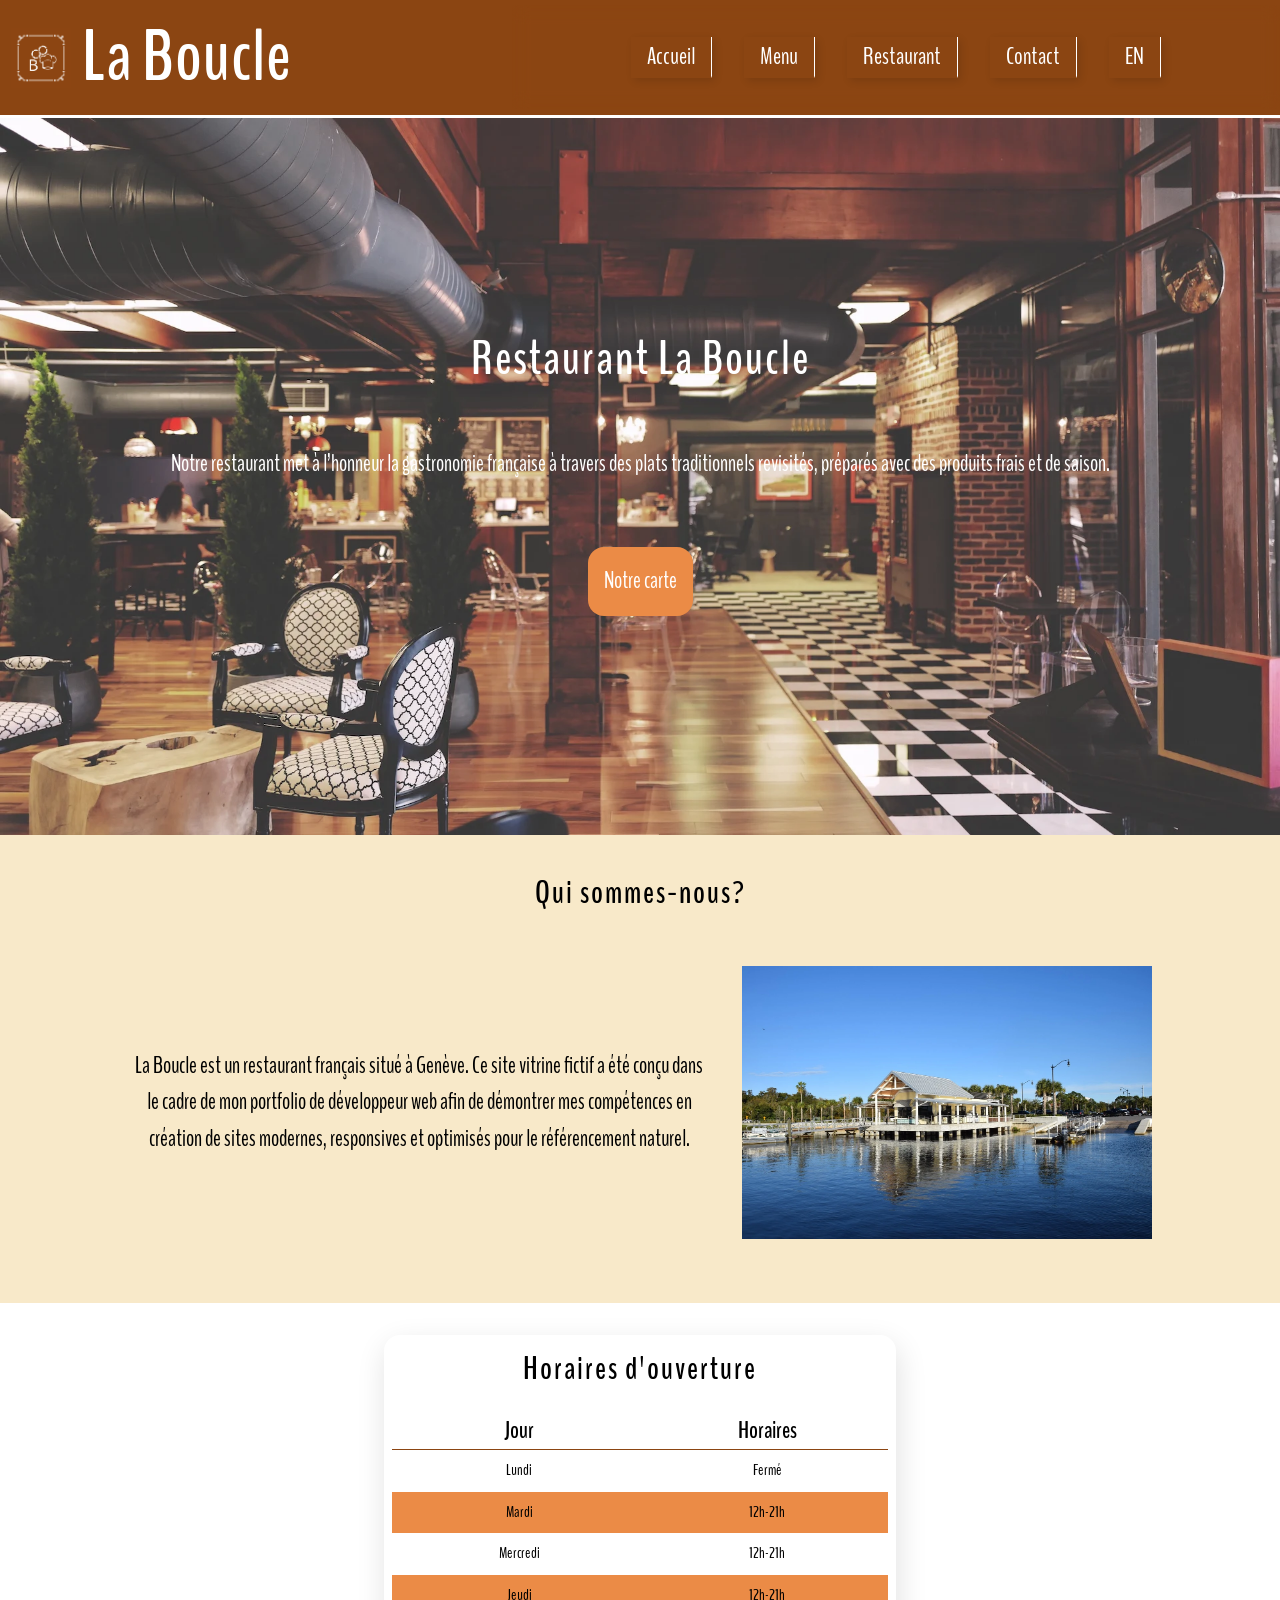
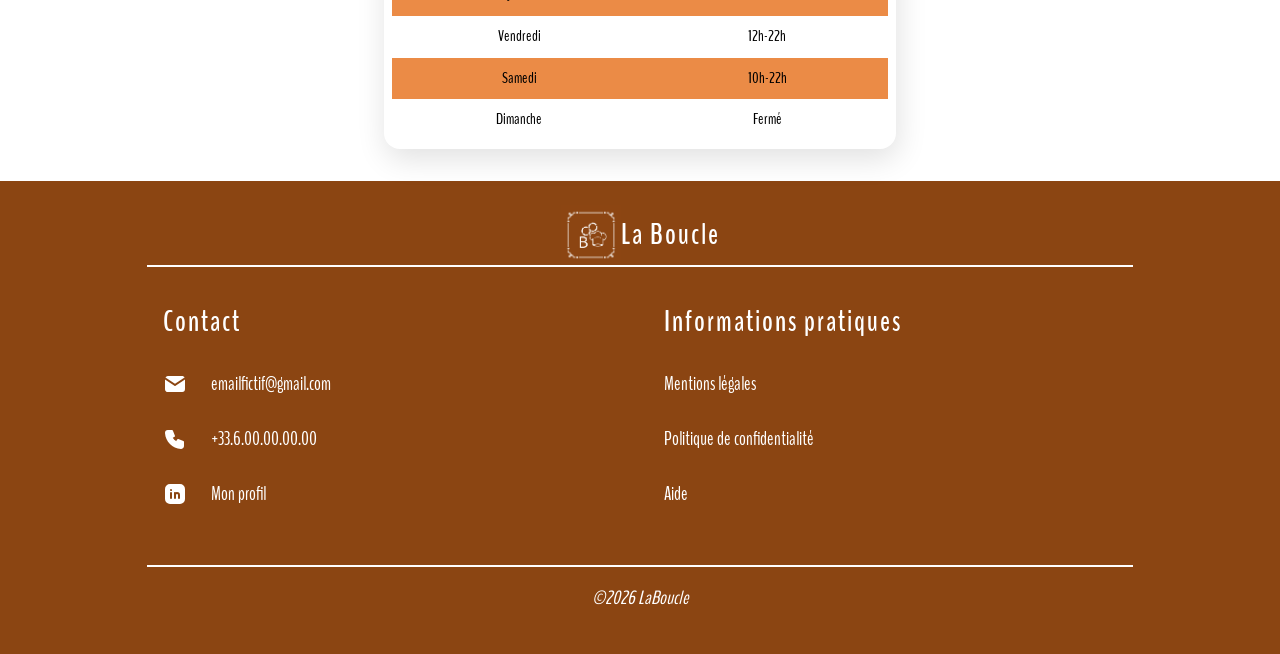
<file: index.html>
<!doctype html>
<html lang="fr">
  <head>
    <meta charset="UTF-8" />
    <meta name="viewport" content="width=device-width, initial-scale=1.0" />
    <meta
      name="description"
      content="Le restaurant La Boucle est un site vitrine fictif qui a pour but de promouvoir mon cv et mes services en ligne."
    />
    <meta name="robots" content="index, follow" />

    <meta
      property="og:title"
      content="Site vitrine | La Boucle - Le Restaurant Français à Genève."
    />
    <meta
      property="og:description"
      content="Le restaurant La Boucle est un site vitrine fictif qui à pour but de promouvoir mon CV et mes services en ligne."
    />
    <meta
      property="og:image"
      content="https://shampe74-hue.github.io/la-boucle-restaurant-vitrine/app/public/img/banner.webp"
    />
    <meta
      property="og:url"
      content="https://shampe74-hue.github.io/la-boucle-restaurant-vitrine/"
    />

    <meta name="twitter:card" content="summary_large_image" />
    <link rel="icon" href="app/public/img/favicon.png" />

    <link
      rel="canonical"
      href="https://shampe74-hue.github.io/la-boucle-restaurant-vitrine/"
    />

    <link rel="preconnect" href="https://fonts.googleapis.com" />
    <link rel="preconnect" href="https://fonts.gstatic.com" crossorigin />
    <link
      href="https://fonts.googleapis.com/css2?family=BenchNine:wght@300;400;700&family=Chela+One&family=Diplomata&family=Ubuntu:ital,wght@0,300;0,400;0,500;0,700;1,300;1,400;1,500;1,700&display=swap"
      rel="stylesheet"
    />

    <link rel="stylesheet" href="app/public/css/main.css" />

    <title>
      Site vitrine | La Boucle - Le Restaurant Français à Genève et aux
      alentours
    </title>
  </head>
  <body>
    <header class="header-home">
      <div class="header_top">
        <figure>
          <img
            src="app/public/img/logo.png"
            alt="logo"
            width="60"
            height="60"
          />
        </figure>

        <h1><a href="index.html">La Boucle</a></h1>

        <button class="header-btn" aria-label="Ouvrir le menu">
          <svg
            xmlns="http://www.w3.org/2000/svg"
            width="24"
            height="24"
            viewBox="0 0 24 24"
            fill="none"
            stroke="currentColor"
            stroke-width="2"
            stroke-linecap="round"
            stroke-linejoin="round"
            class="icon icon-tabler icons-tabler-outline icon-tabler-menu-2"
          >
            <path stroke="none" d="M0 0h24v24H0z" fill="none" />
            <path d="M4 6l16 0" />
            <path d="M4 12l16 0" />
            <path d="M4 18l16 0" />
          </svg>
        </button>
      </div>

      <nav aria-label="Navigation principale">
        <button class="header-close" aria-label="fermer le menu">
          <svg
            xmlns="http://www.w3.org/2000/svg"
            width="24"
            height="24"
            viewBox="0 0 24 24"
            fill="none"
            stroke="currentColor"
            stroke-width="2"
            stroke-linecap="round"
            stroke-linejoin="round"
            class="icon icon-tabler icons-tabler-outline icon-tabler-x"
          >
            <path stroke="none" d="M0 0h24v24H0z" fill="none" />
            <path d="M18 6l-12 12" />
            <path d="M6 6l12 12" />
          </svg>
        </button>
        <ul>
          <li><a href="index.html">Accueil</a></li>
          <li><a href="app/pages/FR/menu.html">Menu</a></li>
          <li>
            <a href="app/pages/FR/restaurant.html">Restaurant</a>
          </li>
          <li><a href="#contact">Contact</a></li>
          <li><a href="app/pages/ENG/home.html">EN</a></li>
        </ul>
      </nav>

      <section class="banner">
        <h2>Restaurant La Boucle</h2>
        <p>
          Notre restaurant met à l’honneur la gastronomie française à travers
          des plats traditionnels revisités, préparés avec des produits frais et
          de saison.
        </p>

        <a class="btn banner_btn" href="app/pages/FR/menu.html#menu_restaurant"
          >Notre carte</a
        >
      </section>
    </header>

    <main class="home_main">
      <section class="home_section">
        <h3>Qui sommes-nous?</h3>

        <p>
          La Boucle est un restaurant français situé à Genève. Ce site vitrine
          fictif a été conçu dans le cadre de mon portfolio de développeur web
          afin de démontrer mes compétences en création de sites modernes,
          responsives et optimisés pour le référencement naturel.
        </p>

        <figure>
          <picture>
            <source
              srcset="app/public/img/restaurant-600.webp"
              media="max-width:(600px)"
              type="image/webp"
            />
            <source
              srcset="app/public/img/restaurant-lg.webp"
              type="image/webp"
            />
            <img
              src="app/public/img/restaurant-lg.webp"
              alt="restaurant au bord du lac"
              loading="lazy"
            />
          </picture>
        </figure>
      </section>
      <div class="white">
        <section class="home-horaire">
          <h3>Horaires d'ouverture</h3>
          <table>
            <thead>
              <tr>
                <th>Jour</th>
                <th>Horaires</th>
              </tr>
            </thead>

            <tbody>
              <tr>
                <td>Lundi</td>
                <td>Fermé</td>
              </tr>
              <tr>
                <td>Mardi</td>
                <td>12h-21h</td>
              </tr>
              <tr>
                <td>Mercredi</td>
                <td>12h-21h</td>
              </tr>
              <tr>
                <td>Jeudi</td>
                <td>12h-21h</td>
              </tr>
              <tr>
                <td>Vendredi</td>
                <td>12h-22h</td>
              </tr>
              <tr>
                <td>Samedi</td>
                <td>10h-22h</td>
              </tr>
              <tr>
                <td>Dimanche</td>
                <td>Fermé</td>
              </tr>
            </tbody>
          </table>
        </section>
      </div>
    </main>

    <footer>
      <div class="footer_conteneur">
        <div class="footer__brand">
          <figure>
            <img
              src="app/public/img/logo.png"
              alt="logo"
              width="60"
              height="60"
            />
          </figure>

          <h4><a href="index.html">La Boucle</a></h4>
        </div>

        <div class="footer__contact">
          <h4 id="contact">Contact</h4>
          <nav aria-label="Navigation secondaire">
            <ul>
              <li>
                <a href="mailto:emailfictif@gmail.com">
                  <svg
                    xmlns="http://www.w3.org/2000/svg"
                    width="24"
                    height="24"
                    viewBox="0 0 24 24"
                    fill="currentColor"
                    class="icon icon-tabler icons-tabler-filled icon-tabler-mail"
                  >
                    <path stroke="none" d="M0 0h24v24H0z" fill="none" />
                    <path
                      d="M22 7.535v9.465a3 3 0 0 1 -2.824 2.995l-.176 .005h-14a3 3 0 0 1 -2.995 -2.824l-.005 -.176v-9.465l9.445 6.297l.116 .066a1 1 0 0 0 .878 0l.116 -.066l9.445 -6.297z"
                    />
                    <path
                      d="M19 4c1.08 0 2.027 .57 2.555 1.427l-9.555 6.37l-9.555 -6.37a2.999 2.999 0 0 1 2.354 -1.42l.201 -.007h14z"
                    />
                  </svg>
                  emailfictif@gmail.com
                </a>
              </li>
              <li>
                <a href="tel:+33600000000"
                  ><svg
                    xmlns="http://www.w3.org/2000/svg"
                    width="24"
                    height="24"
                    viewBox="0 0 24 24"
                    fill="currentColor"
                    class="icon icon-tabler icons-tabler-filled icon-tabler-phone"
                  >
                    <path stroke="none" d="M0 0h24v24H0z" fill="none" />
                    <path
                      d="M9 3a1 1 0 0 1 .877 .519l.051 .11l2 5a1 1 0 0 1 -.313 1.16l-.1 .068l-1.674 1.004l.063 .103a10 10 0 0 0 3.132 3.132l.102 .062l1.005 -1.672a1 1 0 0 1 1.113 -.453l.115 .039l5 2a1 1 0 0 1 .622 .807l.007 .121v4c0 1.657 -1.343 3 -3.06 2.998c-8.579 -.521 -15.418 -7.36 -15.94 -15.998a3 3 0 0 1 2.824 -2.995l.176 -.005h4z"
                    />
                  </svg>
                  +33.6.00.00.00.00
                </a>
              </li>
              <li>
                <a
                  href="https://www.linkedin.com/public-profile/settings?lipi=urn%3Ali%3Apage%3Ad_flagship3_profile_self_edit_contact-info%3B0XQJ9NfuQzCO033v1Vteyw%3D%3D"
                >
                  <svg
                    xmlns="http://www.w3.org/2000/svg"
                    width="24"
                    height="24"
                    viewBox="0 0 24 24"
                    fill="currentColor"
                    class="icon icon-tabler icons-tabler-filled icon-tabler-brand-linkedin"
                  >
                    <path stroke="none" d="M0 0h24v24H0z" fill="none" />
                    <path
                      d="M17 2a5 5 0 0 1 5 5v10a5 5 0 0 1 -5 5h-10a5 5 0 0 1 -5 -5v-10a5 5 0 0 1 5 -5zm-9 8a1 1 0 0 0 -1 1v5a1 1 0 0 0 2 0v-5a1 1 0 0 0 -1 -1m6 0a3 3 0 0 0 -1.168 .236l-.125 .057a1 1 0 0 0 -1.707 .707v5a1 1 0 0 0 2 0v-3a1 1 0 0 1 2 0v3a1 1 0 0 0 2 0v-3a3 3 0 0 0 -3 -3m-6 -3a1 1 0 0 0 -.993 .883l-.007 .127a1 1 0 0 0 1.993 .117l.007 -.127a1 1 0 0 0 -1 -1"
                    />
                  </svg>
                  Mon profil
                </a>
              </li>
            </ul>
          </nav>
        </div>

        <div class="footer__info">
          <h4>Informations pratiques</h4>
          <nav aria-label="footer-nav">
            <ul>
              <li>
                <a href="app/pages/FR/mention-legale.html">Mentions légales</a>
              </li>
              <li>
                <a href="app/pages/FR/politique.html"
                  >Politique de confidentialité</a
                >
              </li>
              <li><a href="app/pages/FR/aide.html">Aide</a></li>
            </ul>
          </nav>
        </div>

        <span><em>&copy;2026 LaBoucle</em></span>
      </div>
    </footer>
    <script src="app/public/js/script.js"></script>
  </body>
</html>
</file>
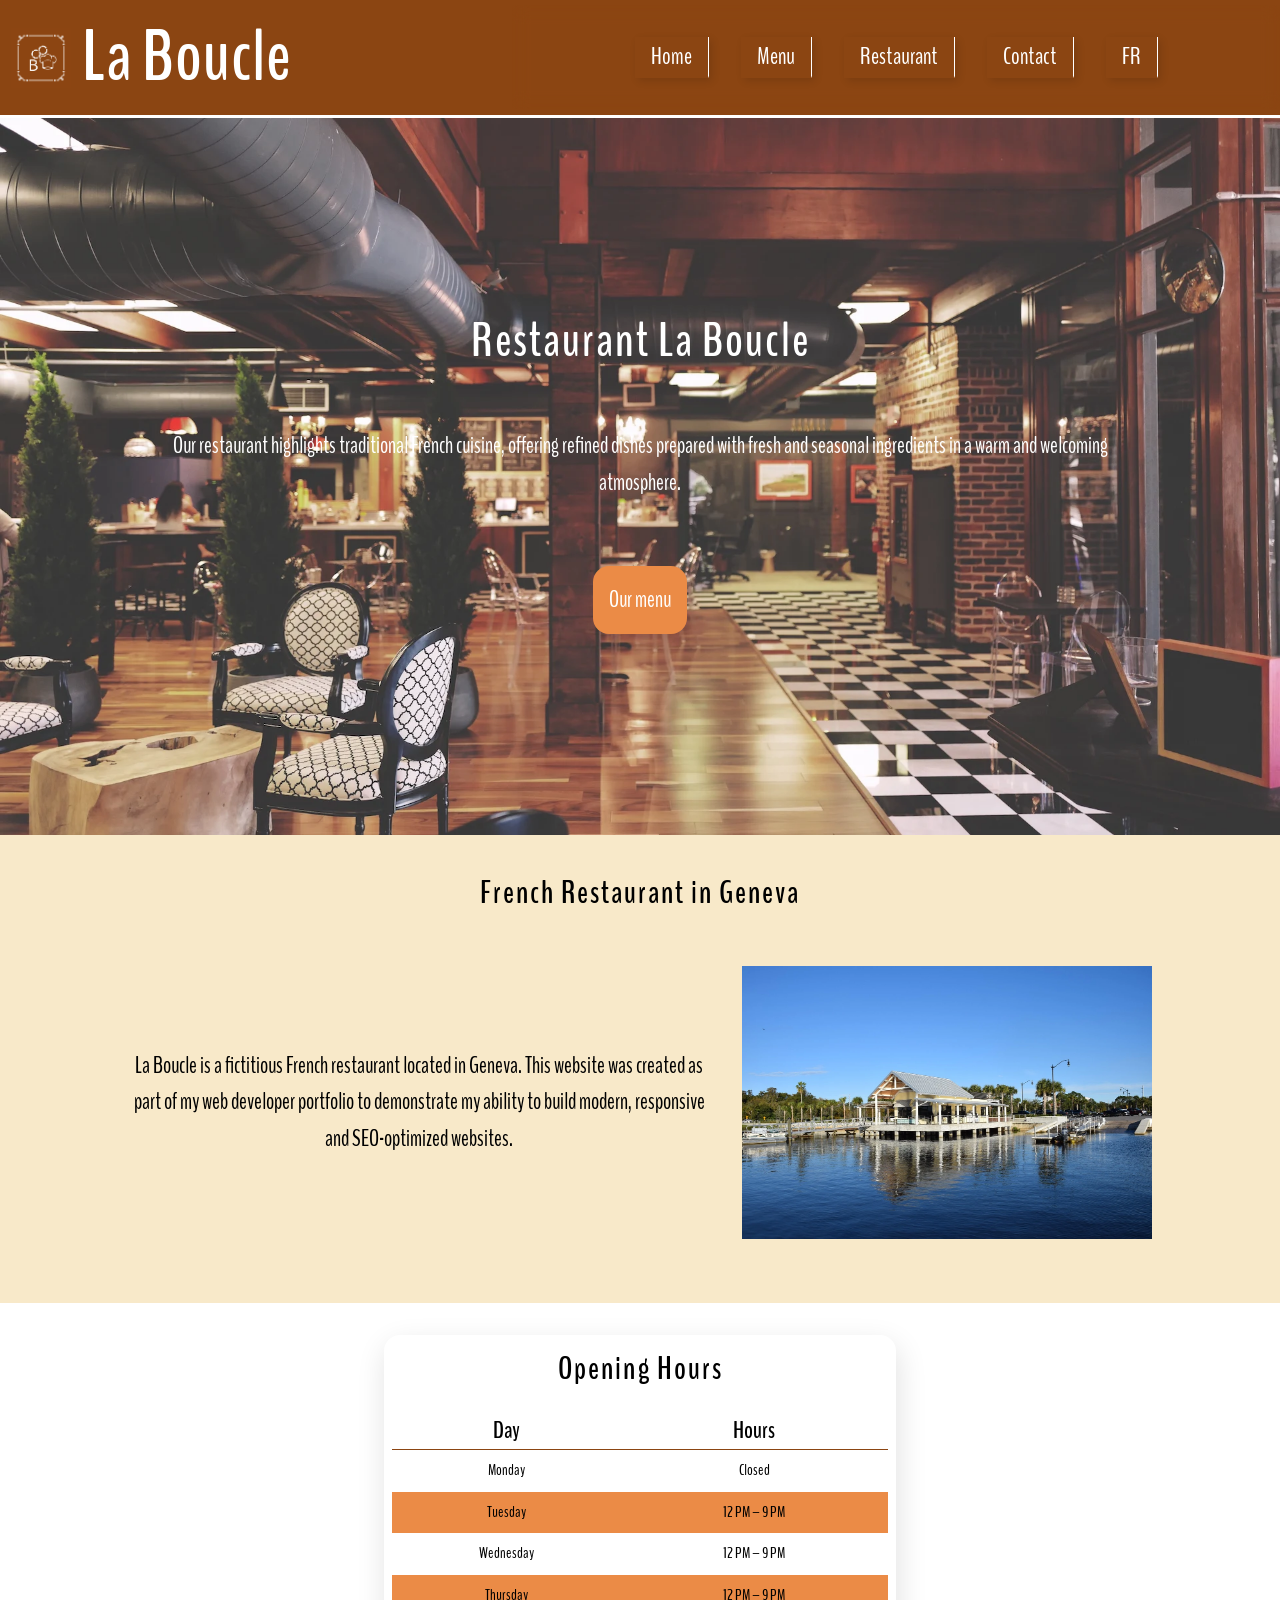
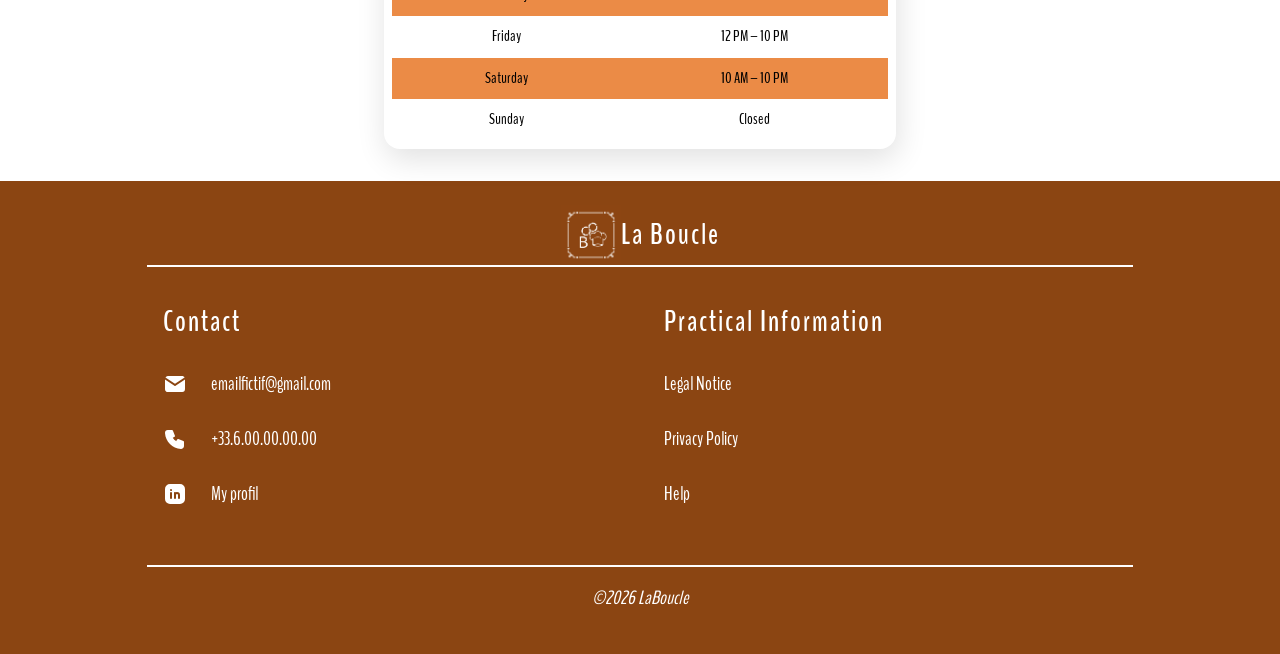
<file: app/pages/ENG/home.html>
<!doctype html>
<html lang="en">
  <head>
    <meta charset="UTF-8" />
    <meta name="viewport" content="width=device-width, initial-scale=1.0" />
    <meta
      name="description"
      content="La Boucle is a fictitious French restaurant in Geneva. This website is a portfolio project designed to showcase my web development and SEO skills."
    />
    <meta name="robots" content="index, follow" />

    <meta
      property="og:title"
      content="French Restaurant in Geneva | La Boucle"
    />
    <meta
      property="og:description"
      content="La Boucle is a fictitious French restaurant in Geneva. This showcase website is part of my web developer portfolio."
    />
    <meta
      property="og:image"
      content="https://shampe74-hue.github.io/la-boucle-restaurant-vitrine/app/public/img/banner.webp"
    />
    <meta
      property="og:url"
      content="https://shampe74-hue.github.io/la-boucle-restaurant-vitrine/app/pages/ENG/home.html"
    />

    <meta name="twitter:card" content="summary_large_image" />

    <link rel="icon" href="../../public/img/favicon.png" />
    <link
      rel="canonical"
      href="https://shampe74-hue.github.io/la-boucle-restaurant-vitrine/app/pages/ENG/home.html"
    />

    <link rel="preconnect" href="https://fonts.googleapis.com" />
    <link rel="preconnect" href="https://fonts.gstatic.com" crossorigin />
    <link
      href="https://fonts.googleapis.com/css2?family=BenchNine:wght@300;400;700&family=Chela+One&family=Diplomata&family=Ubuntu:ital,wght@0,300;0,400;0,500;0,700;1,300;1,400;1,500;1,700&display=swap"
      rel="stylesheet"
    />

    <link rel="stylesheet" href="../../public/css/main.css" />

    <title>French Restaurant in Geneva | La Boucle</title>
  </head>
  <body>
    <header class="header-home">
      <div class="header_top">
        <figure>
          <img
            src="../../public/img/logo.png"
            alt="logo"
            width="60"
            height="60"
            loading="lazy"
          />
        </figure>

        <h1><a href="home.html">La Boucle</a></h1>

        <button class="header-btn" aria-label="Ouvrir le menu">
          <svg
            xmlns="http://www.w3.org/2000/svg"
            width="24"
            height="24"
            viewBox="0 0 24 24"
            fill="none"
            stroke="currentColor"
            stroke-width="2"
            stroke-linecap="round"
            stroke-linejoin="round"
            class="icon icon-tabler icons-tabler-outline icon-tabler-menu-2"
          >
            <path stroke="none" d="M0 0h24v24H0z" fill="none" />
            <path d="M4 6l16 0" />
            <path d="M4 12l16 0" />
            <path d="M4 18l16 0" />
          </svg>
        </button>
      </div>

      <nav aria-label="Naviagation principal">
        <button class="header-close" aria-label="Fermer le menu">
          <svg
            xmlns="http://www.w3.org/2000/svg"
            width="24"
            height="24"
            viewBox="0 0 24 24"
            fill="none"
            stroke="currentColor"
            stroke-width="2"
            stroke-linecap="round"
            stroke-linejoin="round"
            class="icon icon-tabler icons-tabler-outline icon-tabler-x"
          >
            <path stroke="none" d="M0 0h24v24H0z" fill="none" />
            <path d="M18 6l-12 12" />
            <path d="M6 6l12 12" />
          </svg>
        </button>
        <ul>
          <li><a href="home.html">Home</a></li>
          <li><a href="menu.html">Menu</a></li>
          <li>
            <a href="restaurant.html">Restaurant</a>
          </li>
          <li><a href="#contact">Contact</a></li>
          <li><a href="../../../index.html">FR</a></li>
        </ul>
      </nav>

      <section class="banner">
        <h2>Restaurant La Boucle</h2>
        <p>
          Our restaurant highlights traditional French cuisine, offering refined
          dishes prepared with fresh and seasonal ingredients in a warm and
          welcoming atmosphere.
        </p>
        <a class="btn banner_btn" href="menu.html#menu_restaurant">Our menu</a>
      </section>
    </header>

    <main class="home_main">
      <section class="home_section">
        <h3>French Restaurant in Geneva</h3>
        <p>
          La Boucle is a fictitious French restaurant located in Geneva. This
          website was created as part of my web developer portfolio to
          demonstrate my ability to build modern, responsive and SEO-optimized
          websites.
        </p>

        <figure>
          <picture>
            <source
              srcset="../../public/img/restaurant-600.webp"
              media="max-width:(600px)"
              type="image/webp"
            />
            <source
              srcset="../../public/img/restaurant-lg.webp"
              type="image/webp"
            />
            <img
              src="../../public/img/restaurant-lg.webp"
              alt="restaurant au bord du lac"
              loading="lazy"
            />
          </picture>
        </figure>
      </section>

      <div class="white">
        <section class="home-horaire">
          <h3>Opening Hours</h3>
          <table>
            <thead>
              <tr>
                <th>Day</th>
                <th>Hours</th>
              </tr>
            </thead>

            <tbody>
              <tr>
                <td>Monday</td>
                <td>Closed</td>
              </tr>
              <tr>
                <td>Tuesday</td>
                <td>12 PM – 9 PM</td>
              </tr>
              <tr>
                <td>Wednesday</td>
                <td>12 PM – 9 PM</td>
              </tr>
              <tr>
                <td>Thursday</td>
                <td>12 PM – 9 PM</td>
              </tr>
              <tr>
                <td>Friday</td>
                <td>12 PM – 10 PM</td>
              </tr>
              <tr>
                <td>Saturday</td>
                <td>10 AM – 10 PM</td>
              </tr>
              <tr>
                <td>Sunday</td>
                <td>Closed</td>
              </tr>
            </tbody>
          </table>
        </section>
      </div>
    </main>

    <footer>
      <div class="footer_conteneur">
        <div class="footer__brand">
          <figure>
            <img
              src="../../public/img/logo.png"
              alt="logo"
              width="60"
              height="60"
            />
          </figure>

          <h4><a href="home.html">La Boucle</a></h4>
        </div>

        <div class="footer__contact">
          <h4 id="contact">Contact</h4>
          <nav aria-label="Navigation secondaire">
            <ul>
              <li>
                <a href="mailto:emailfictif@gmail.com">
                  <svg
                    xmlns="http://www.w3.org/2000/svg"
                    width="24"
                    height="24"
                    viewBox="0 0 24 24"
                    fill="currentColor"
                    class="icon icon-tabler icons-tabler-filled icon-tabler-mail"
                  >
                    <path stroke="none" d="M0 0h24v24H0z" fill="none" />
                    <path
                      d="M22 7.535v9.465a3 3 0 0 1 -2.824 2.995l-.176 .005h-14a3 3 0 0 1 -2.995 -2.824l-.005 -.176v-9.465l9.445 6.297l.116 .066a1 1 0 0 0 .878 0l.116 -.066l9.445 -6.297z"
                    />
                    <path
                      d="M19 4c1.08 0 2.027 .57 2.555 1.427l-9.555 6.37l-9.555 -6.37a2.999 2.999 0 0 1 2.354 -1.42l.201 -.007h14z"
                    />
                  </svg>
                  emailfictif@gmail.com
                </a>
              </li>
              <li>
                <a href="tel:+33600000000"
                  ><svg
                    xmlns="http://www.w3.org/2000/svg"
                    width="24"
                    height="24"
                    viewBox="0 0 24 24"
                    fill="currentColor"
                    class="icon icon-tabler icons-tabler-filled icon-tabler-phone"
                  >
                    <path stroke="none" d="M0 0h24v24H0z" fill="none" />
                    <path
                      d="M9 3a1 1 0 0 1 .877 .519l.051 .11l2 5a1 1 0 0 1 -.313 1.16l-.1 .068l-1.674 1.004l.063 .103a10 10 0 0 0 3.132 3.132l.102 .062l1.005 -1.672a1 1 0 0 1 1.113 -.453l.115 .039l5 2a1 1 0 0 1 .622 .807l.007 .121v4c0 1.657 -1.343 3 -3.06 2.998c-8.579 -.521 -15.418 -7.36 -15.94 -15.998a3 3 0 0 1 2.824 -2.995l.176 -.005h4z"
                    />
                  </svg>
                  +33.6.00.00.00.00
                </a>
              </li>
              <li>
                <a
                  href="https://www.linkedin.com/public-profile/settings?lipi=urn%3Ali%3Apage%3Ad_flagship3_profile_self_edit_contact-info%3B0XQJ9NfuQzCO033v1Vteyw%3D%3D"
                >
                  <svg
                    xmlns="http://www.w3.org/2000/svg"
                    width="24"
                    height="24"
                    viewBox="0 0 24 24"
                    fill="currentColor"
                    class="icon icon-tabler icons-tabler-filled icon-tabler-brand-linkedin"
                  >
                    <path stroke="none" d="M0 0h24v24H0z" fill="none" />
                    <path
                      d="M17 2a5 5 0 0 1 5 5v10a5 5 0 0 1 -5 5h-10a5 5 0 0 1 -5 -5v-10a5 5 0 0 1 5 -5zm-9 8a1 1 0 0 0 -1 1v5a1 1 0 0 0 2 0v-5a1 1 0 0 0 -1 -1m6 0a3 3 0 0 0 -1.168 .236l-.125 .057a1 1 0 0 0 -1.707 .707v5a1 1 0 0 0 2 0v-3a1 1 0 0 1 2 0v3a1 1 0 0 0 2 0v-3a3 3 0 0 0 -3 -3m-6 -3a1 1 0 0 0 -.993 .883l-.007 .127a1 1 0 0 0 1.993 .117l.007 -.127a1 1 0 0 0 -1 -1"
                    />
                  </svg>
                  My profil
                </a>
              </li>
            </ul>
          </nav>
        </div>

        <div class="footer__info">
          <h4>Practical Information</h4>
          <nav aria-label="Secondary navigation">
            <ul>
              <li><a href="../FR/mention-legale.html">Legal Notice</a></li>
              <li><a href="../FR/politique.html">Privacy Policy</a></li>
              <li><a href="../FR/aide.html">Help</a></li>
            </ul>
          </nav>
        </div>

        <span><em>&copy;2026 LaBoucle</em></span>
      </div>
    </footer>
    <script src="../../public/js/script.js"></script>
  </body>
</html>
</file>
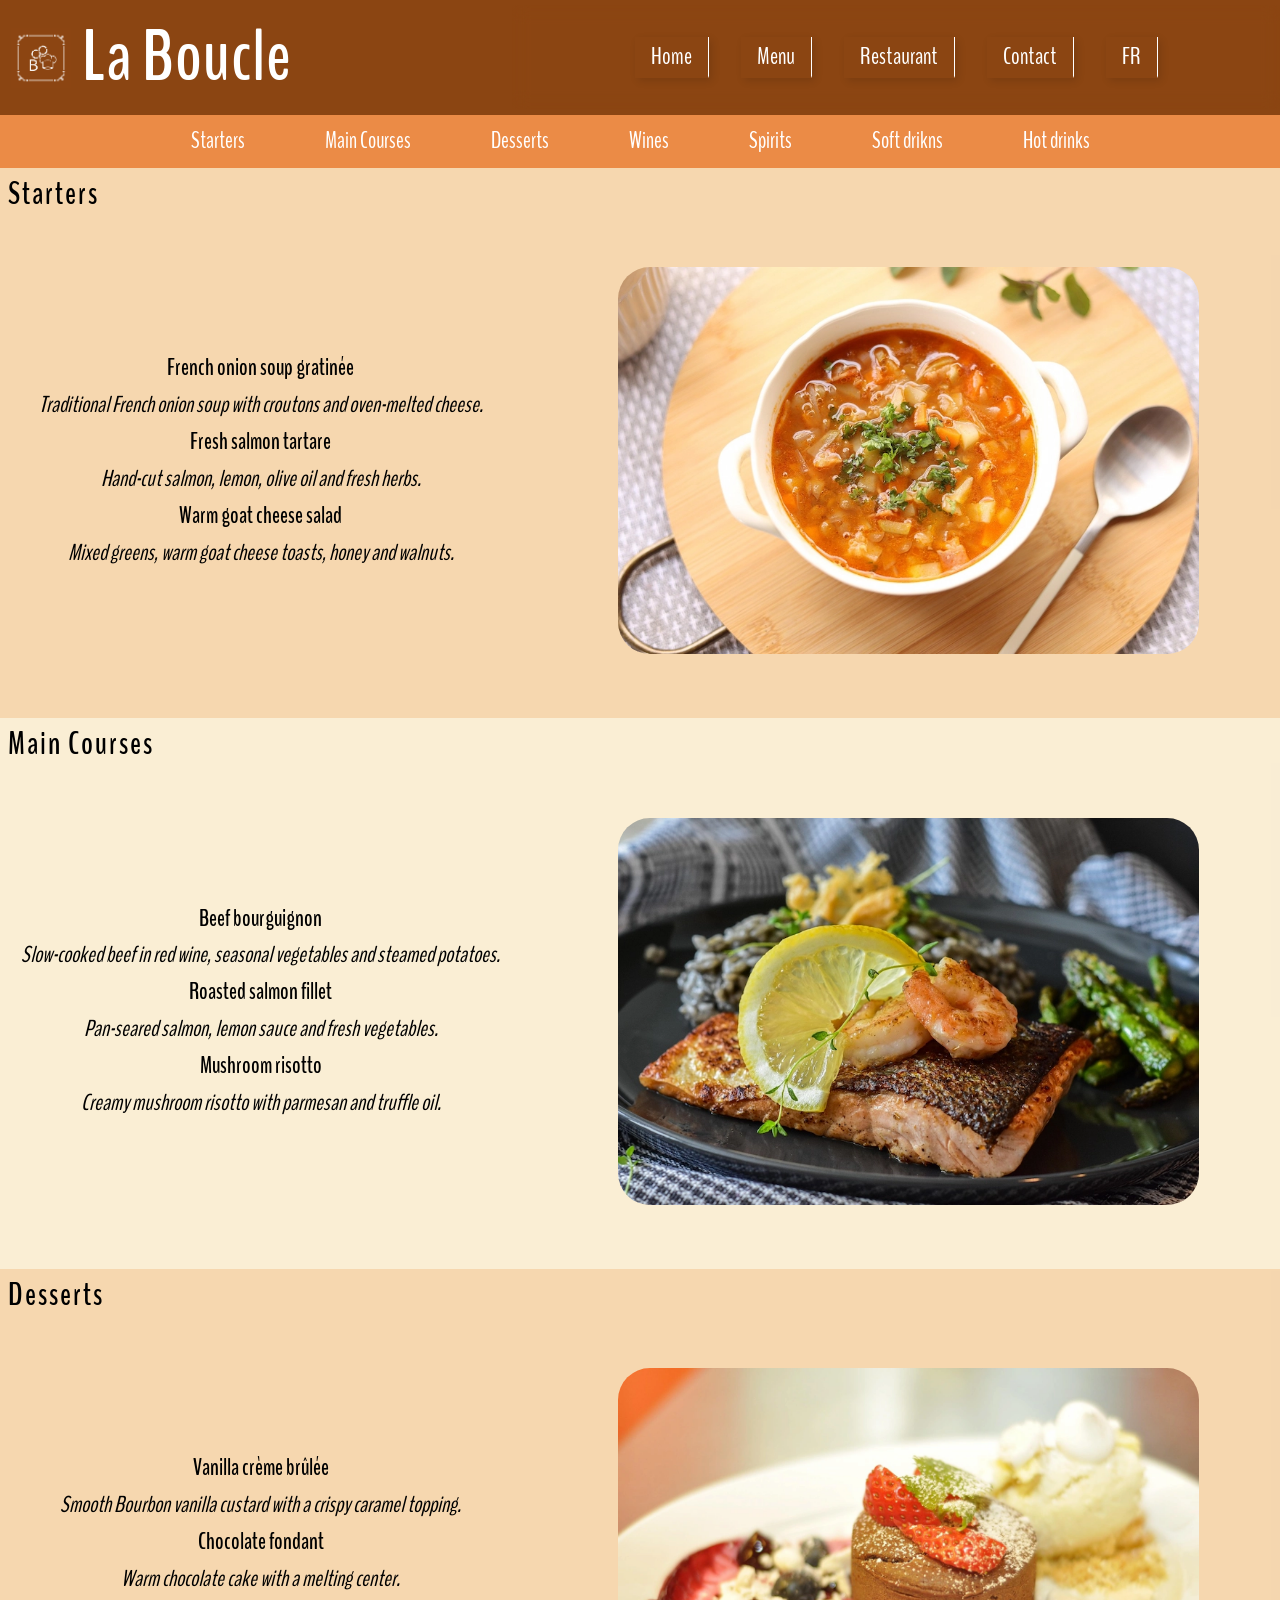
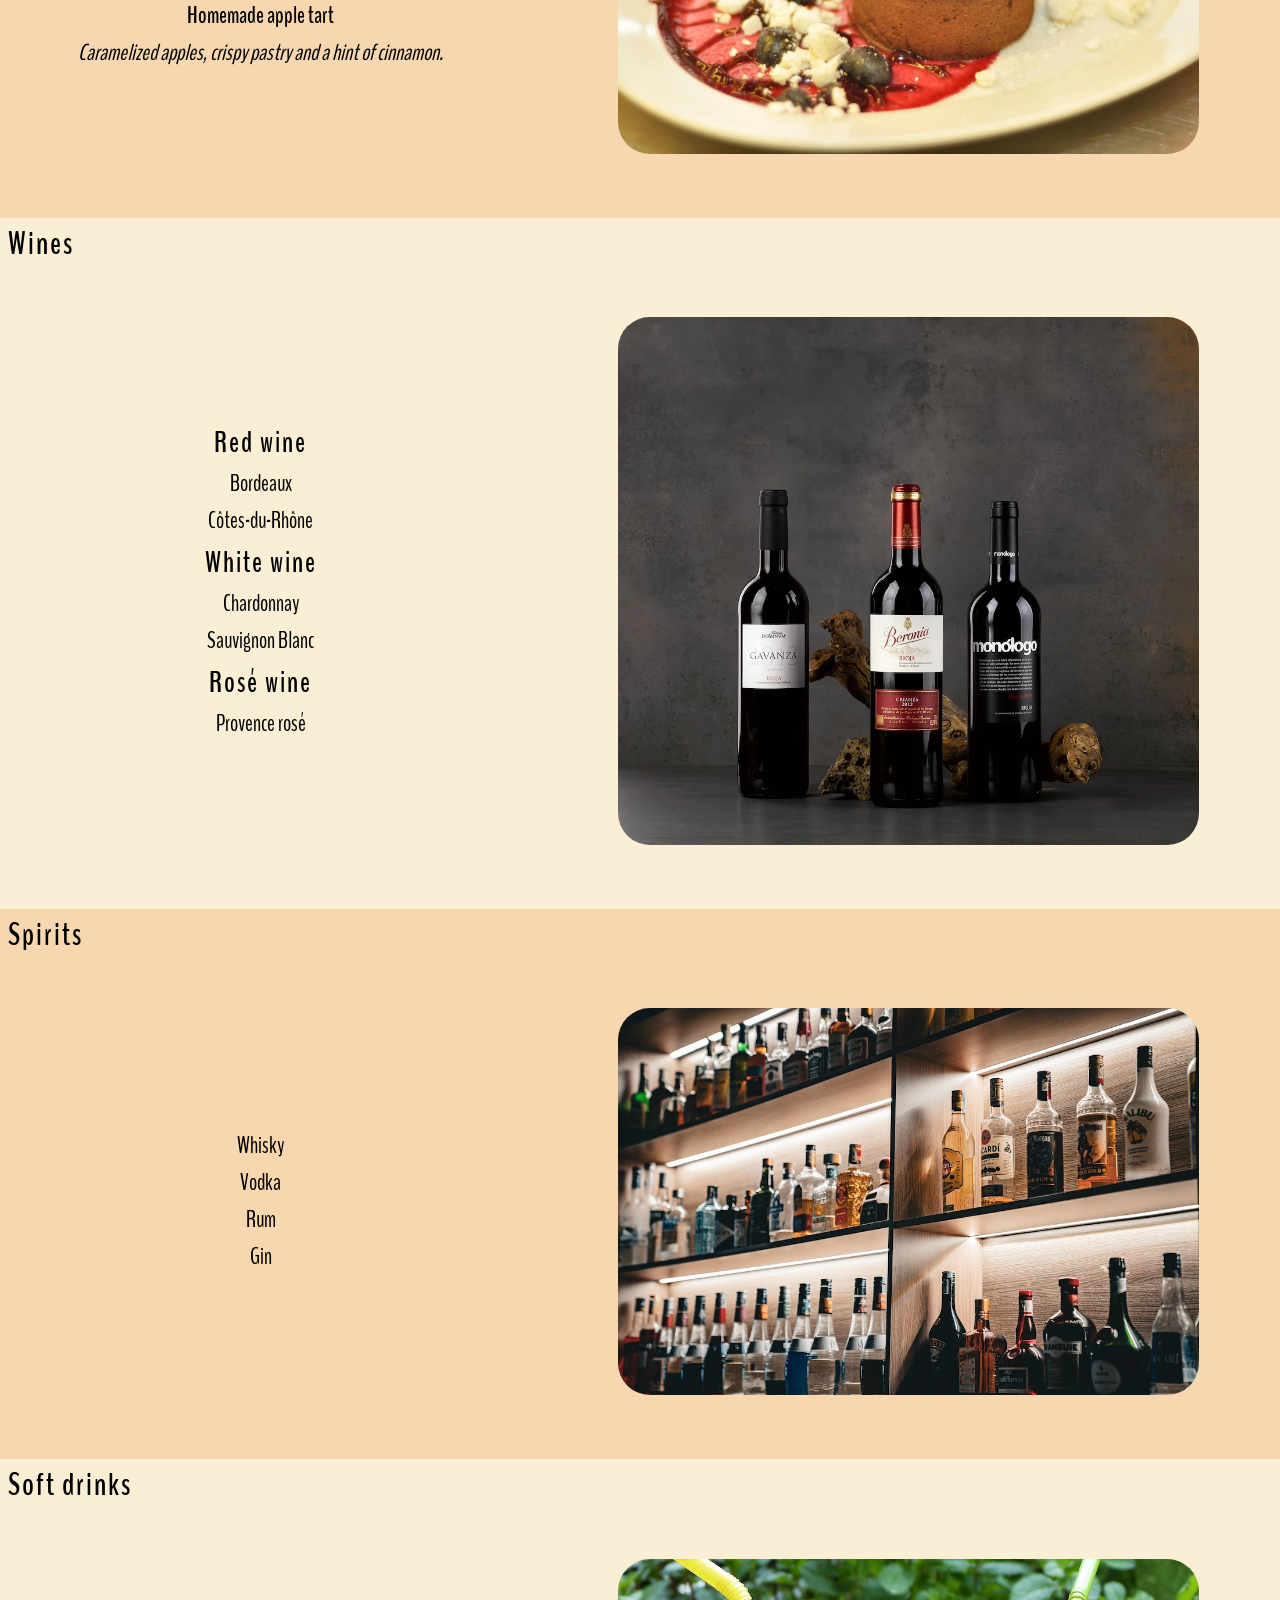
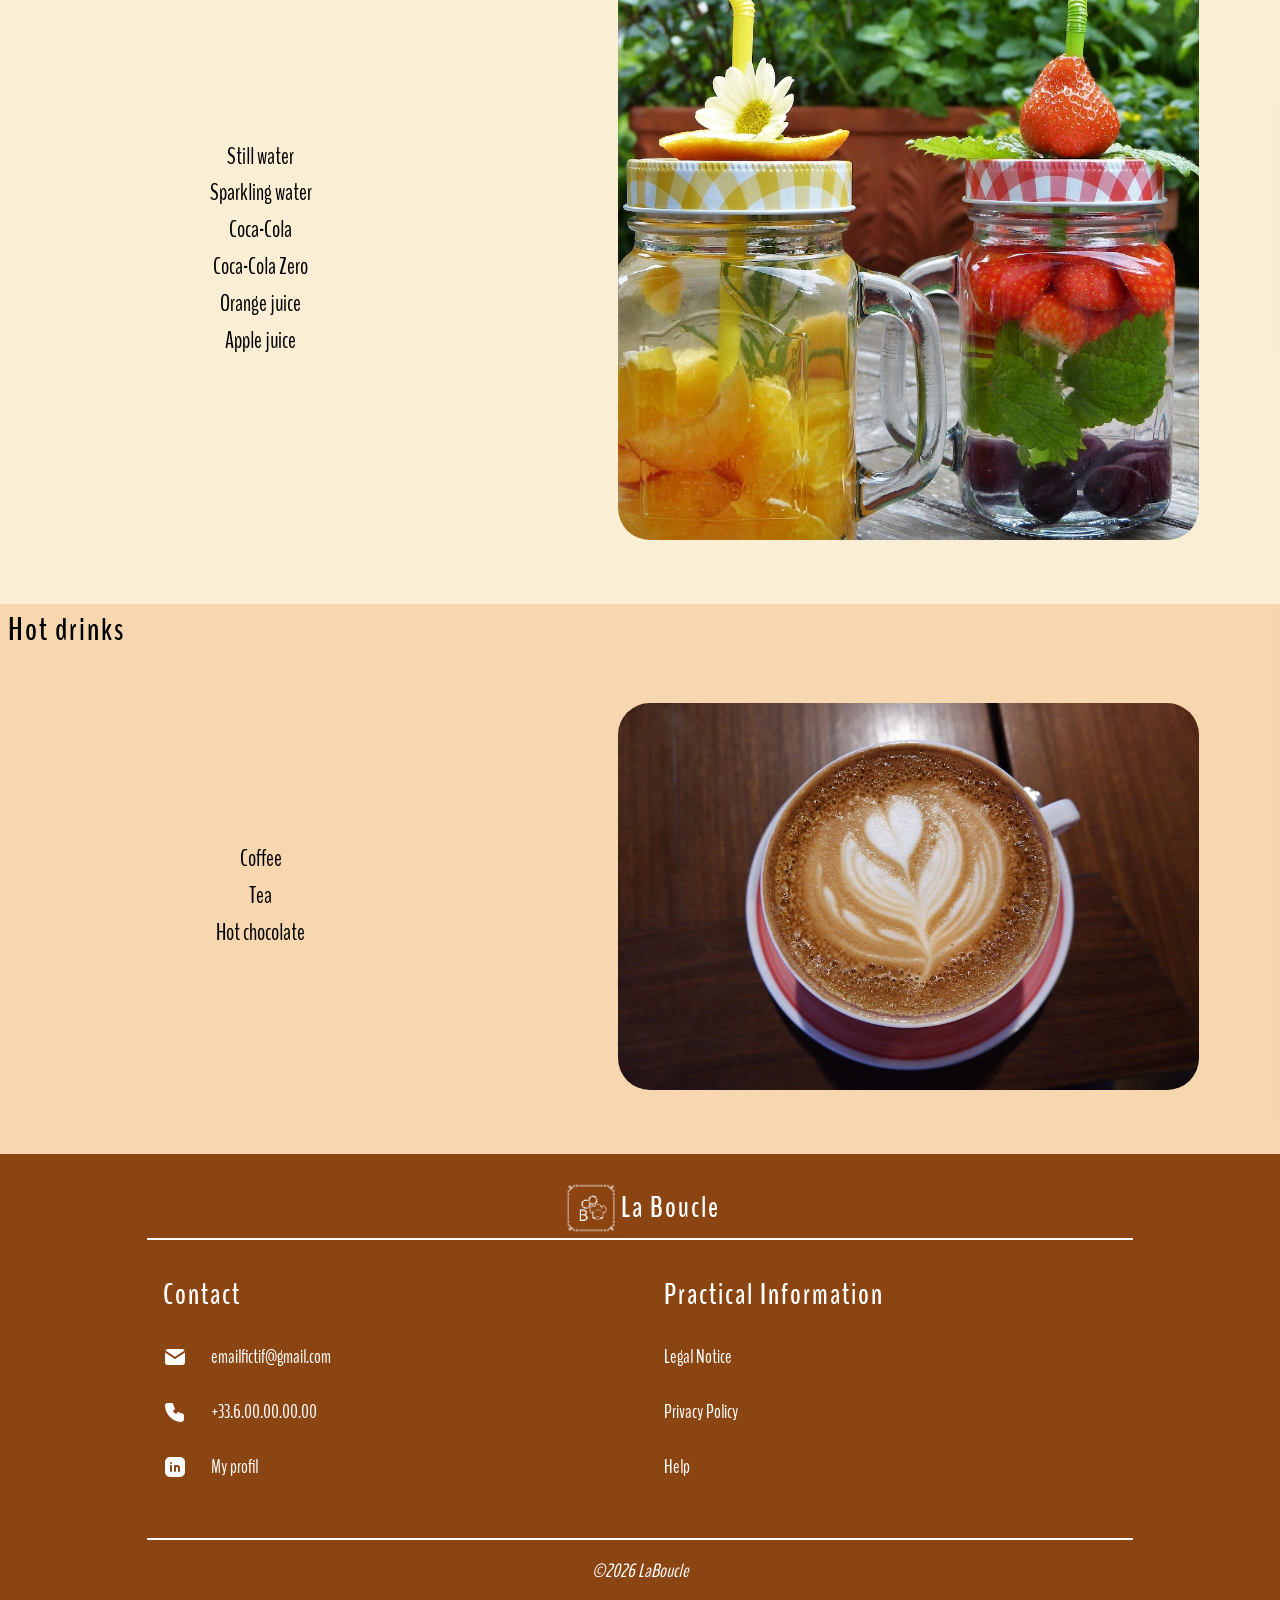
<file: app/pages/ENG/menu.html>
<!doctype html>
<html lang="en">
  <head>
    <meta charset="UTF-8" />
    <meta name="viewport" content="width=device-width, initial-scale=1.0" />
    <meta
      name="description"
      content="Discover the menu of La Boucle, a French restaurant in Geneva. This fictitious showcase website highlights my skills in SEO-optimized web development."
    />
    <meta name="robots" content="index, follow" />

    <meta
      property="og:title"
      content="Menu of the French Restaurant in Geneva | La Boucle"
    />
    <meta
      property="og:description"
      content="Menu of La Boucle French restaurant in Geneva. A fictitious project created to demonstrate my web development skills."
    />
    <meta
      property="og:image"
      content="https://shampe74-hue.github.io/la-boucle-restaurant-vitrine/app/public/img/banner.webp"
    />
    <meta
      property="og:url"
      content="https://shampe74-hue.github.io/la-boucle-restaurant-vitrine/app/pages/EN/menu.html"
    />

    <meta name="twitter:card" content="summary_large_image" />
    <link
      rel="canonical"
      href="https://shampe74-hue.github.io/la-boucle-restaurant-vitrine/app/pages/EN/menu.html"
    />
    <link rel="icon" href="../../public/img/favicon.png" />
    <link rel="preconnect" href="https://fonts.googleapis.com" />
    <link rel="preconnect" href="https://fonts.gstatic.com" crossorigin />
    <link
      href="https://fonts.googleapis.com/css2?family=BenchNine:wght@300;400;700&family=Chela+One&family=Diplomata&family=Ubuntu:ital,wght@0,300;0,400;0,500;0,700;1,300;1,400;1,500;1,700&display=swap"
      rel="stylesheet"
    />

    <link rel="stylesheet" href="../../public/css/main.css" />
    <title>Menu of the French Restaurant in Geneva | La Boucle</title>
  </head>

  <body>
    <header class="header-home">
      <div class="header_top">
        <figure>
          <img
            src="../../public/img/logo.png"
            alt="logo"
            width="60"
            height="60"
          />
        </figure>

        <h1><a href="home.html">La Boucle</a></h1>

        <button class="header-btn" aria-label="Ouvrirle menu">
          <svg
            xmlns="http://www.w3.org/2000/svg"
            width="24"
            height="24"
            viewBox="0 0 24 24"
            fill="none"
            stroke="currentColor"
            stroke-width="2"
            stroke-linecap="round"
            stroke-linejoin="round"
            class="icon icon-tabler icons-tabler-outline icon-tabler-menu-2"
          >
            <path stroke="none" d="M0 0h24v24H0z" fill="none" />
            <path d="M4 6l16 0" />
            <path d="M4 12l16 0" />
            <path d="M4 18l16 0" />
          </svg>
        </button>
      </div>

      <nav aria-label="main-navigation">
        <button class="header-close" aria-label="fermer le menu">
          <svg
            xmlns="http://www.w3.org/2000/svg"
            width="24"
            height="24"
            viewBox="0 0 24 24"
            fill="none"
            stroke="currentColor"
            stroke-width="2"
            stroke-linecap="round"
            stroke-linejoin="round"
            class="icon icon-tabler icons-tabler-outline icon-tabler-x"
          >
            <path stroke="none" d="M0 0h24v24H0z" fill="none" />
            <path d="M18 6l-12 12" />
            <path d="M6 6l12 12" />
          </svg>
        </button>
        <ul>
          <li><a href="home.html">Home</a></li>
          <li><a href="menu.html">Menu</a></li>
          <li>
            <a href="restaurant.html">Restaurant</a>
          </li>
          <li><a href="#contact">Contact</a></li>
          <li><a href="../FR/menu.html">FR</a></li>
        </ul>
      </nav>
    </header>

    <main class="main_menu">
      <button class="btn-nav-second" aria-label="Ouvrir le menu">
        <svg
          xmlns="http://www.w3.org/2000/svg"
          width="24"
          height="24"
          viewBox="0 0 24 24"
          fill="none"
          stroke="currentColor"
          stroke-width="2"
          stroke-linecap="round"
          stroke-linejoin="round"
          class="icon icon-tabler icons-tabler-outline icon-tabler-menu-2"
        >
          <path stroke="none" d="M0 0h24v24H0z" fill="none" />
          <path d="M4 6l16 0" />
          <path d="M4 12l16 0" />
          <path d="M4 18l16 0" />
        </svg>
      </button>
      <aside class="nav-aside">
        <nav aria-label="Navigation-secondaire">
          <ul>
            <li><a href="#Entree">Starters</a></li>
            <li><a href="#Plats">Main Courses</a></li>
            <li><a href="#Desserts">Desserts</a></li>
            <li><a href="#Vins">Wines</a></li>
            <li><a href="#Alcools">Spirits</a></li>
            <li><a href="#Softs">Soft drikns</a></li>
            <li><a href="#Chaud">Hot drinks</a></li>
          </ul>
        </nav>
      </aside>
      <article class="menu_carte" id="carte_menu">
        <section class="menu_entree">
          <h3 id="Entree">Starters</h3>
          <ul>
            <li>
              <strong>French onion soup gratinée</strong><br />
              <em
                >Traditional French onion soup with croutons and oven-melted
                cheese.</em
              >
            </li>
            <li>
              <strong>Fresh salmon tartare</strong><br />
              <em>Hand-cut salmon, lemon, olive oil and fresh herbs.</em>
            </li>
            <li>
              <strong>Warm goat cheese salad</strong><br />
              <em>Mixed greens, warm goat cheese toasts, honey and walnuts.</em>
            </li>
          </ul>

          <figure class="menu_entree_figure">
            <picture>
              <source
                srcset="../../public/img/entree-sm.webp"
                media="(max-width:600px)"
                type="image/webp"
              />
              <source
                srcset="../../public/img/entree-lg.webp"
                media="(max-width:800px)"
                type="image/webp"
              />
              <img
                src="../../public/img/entree-lg.webp"
                loading="lazy"
                alt="soupe à l'oignon"
              />
            </picture>
          </figure>
        </section>

        <section class="menu_plats">
          <h3 id="Plats">Main Courses</h3>
          <ul>
            <li>
              <strong>Beef bourguignon</strong><br />
              <em
                >Slow-cooked beef in red wine, seasonal vegetables and steamed
                potatoes.</em
              >
            </li>
            <li>
              <strong>Roasted salmon fillet</strong><br />
              <em>Pan-seared salmon, lemon sauce and fresh vegetables.</em>
            </li>
            <li>
              <strong>Mushroom risotto</strong><br />
              <em>Creamy mushroom risotto with parmesan and truffle oil.</em>
            </li>
          </ul>
          <figure class="menu_plats_figure">
            <picture>
              <source
                srcset="../../public/img/plate-600.webp"
                media="(max-width:600)"
                type="image/webp"
              />
              <source
                srcset="../../public/img/plate-800.webp"
                media="(min-width:600)"
                type="image/webp"
              />
              <img
                src="../../public/img/plate-800.webp"
                alt="filet de saumon"
                loading="lazy"
              />
            </picture>
          </figure>
        </section>

        <section class="menu_dessert">
          <h3 id="Desserts">Desserts</h3>
          <ul>
            <li>
              <strong>Vanilla crème brûlée</strong><br />
              <em
                >Smooth Bourbon vanilla custard with a crispy caramel
                topping.</em
              >
            </li>
            <li>
              <strong>Chocolate fondant</strong><br />
              <em>Warm chocolate cake with a melting center.</em>
            </li>
            <li>
              <strong>Homemade apple tart</strong><br />
              <em>Caramelized apples, crispy pastry and a hint of cinnamon.</em>
            </li>
          </ul>

          <figure class="menu_plats_figure">
            <picture>
              <source
                srcset="../../public/img/dessert-600.webp"
                media="(max-width:600px)"
                type="image/webp"
              />
              <source
                srcset="../../public/img/dessert-800.webp"
                type="image/webp"
              />
              <img
                src="../../public/img/dessert-800.webp"
                alt="fondant au chocolat"
                loading="lazy"
              />
            </picture>
          </figure>
        </section>

        <section class="menu_boissons_vins">
          <h3 id="vins">Wines</h3>
          <ul>
            <li>
              <h4><strong>Red wine</strong></h4>
              <ul>
                <li>Bordeaux</li>
                <li>Côtes-du-Rhône</li>
              </ul>
            </li>
            <li>
              <h4><strong>White wine</strong></h4>
              <ul>
                <li>Chardonnay</li>
                <li>Sauvignon Blanc</li>
              </ul>
            </li>
            <li>
              <h4><strong>Rosé wine</strong></h4>
              <ul>
                <li>Provence rosé</li>
              </ul>
            </li>
          </ul>

          <figure class="menu_vins_figure">
            <picture>
              <source
                srcset="../../public/img//vins-600.webp"
                media="(max-width:600px)"
                type="image/webp"
              />
              <source
                srcset="../../public/img//vins-lg.webp"
                type="image/webp"
              />
              <img
                src="../../public/img/vins-lg.webp"
                alt="vins"
                loading="lazy"
              />
            </picture>
          </figure>
        </section>

        <section class="menu_boissons_alcools">
          <h3 id="Alcools">Spirits</h3>
          <ul>
            <li>Whisky</li>
            <li>Vodka</li>
            <li>Rum</li>
            <li>Gin</li>
          </ul>

          <figure class="menu_alcools_figure">
            <picture>
              <source
                srcset="../../public/img/alcool-600.webp"
                media="(max-width:600px)"
                type="image/webp"
              />
              <source
                srcset="../../public/img/alcool-lg.webp"
                type="image/webp"
              />
              <img
                src="../../public/img/alcool-lg.webp"
                alt="alcool"
                loading="lazy"
              />
            </picture>
          </figure>
        </section>

        <section class="menu_boissons_softs">
          <h3 id="Softs">Soft drinks</h3>
          <ul>
            <li>Still water</li>
            <li>Sparkling water</li>
            <li>Coca-Cola</li>
            <li>Coca-Cola Zero</li>
            <li>Orange juice</li>
            <li>Apple juice</li>
          </ul>

          <figure class="menu_softs_figure">
            <picture>
              <source
                srcset="../../public/img/drink-600.webp"
                media="(max-width:600px)"
                type="image/webp"
              />
              <source
                srcset="../../public/img/drink-lg.webp"
                media="(max-width:)"
                type="image/webp"
              />
              <img
                src="../../public/img/drink-lg.webp"
                alt="boissons soft"
                loading="lazy"
              />
            </picture>
          </figure>
        </section>

        <section class="menu_boissons_chauds">
          <h3 id="Chauds">Hot drinks</h3>
          <ul>
            <li>Coffee</li>
            <li>Tea</li>
            <li>Hot chocolate</li>
          </ul>

          <figure class="menu_b-chauds_figure">
            <picture>
              <source
                srcset="../../public/img/hot-drink-600.webp"
                media="(max-width:600px)"
                type="image/webp"
              />
              <source
                srcset="../../public/img/hot-drink-lg.webp"
                type="image/webp"
              />
              <img
                src="../../public/img/hot-drink-lg.webp"
                alt="chocolat chaud"
                loading="lazy"
              />
            </picture>
          </figure>
        </section>
      </article>
    </main>

    <footer>
      <div class="footer_conteneur">
        <div class="footer__brand">
          <figure>
            <img
              src="../../public/img/logo.png"
              alt="logo"
              width="60"
              height="60"
            />
          </figure>

          <h4><a href="home.html">La Boucle</a></h4>
        </div>

        <div class="footer__contact">
          <h4 id="contact">Contact</h4>
          <nav aria-label="Navigation secondaire">
            <ul>
              <li>
                <a href="mailto:emailfictif@gmail.com">
                  <svg
                    xmlns="http://www.w3.org/2000/svg"
                    width="24"
                    height="24"
                    viewBox="0 0 24 24"
                    fill="currentColor"
                    class="icon icon-tabler icons-tabler-filled icon-tabler-mail"
                  >
                    <path stroke="none" d="M0 0h24v24H0z" fill="none" />
                    <path
                      d="M22 7.535v9.465a3 3 0 0 1 -2.824 2.995l-.176 .005h-14a3 3 0 0 1 -2.995 -2.824l-.005 -.176v-9.465l9.445 6.297l.116 .066a1 1 0 0 0 .878 0l.116 -.066l9.445 -6.297z"
                    />
                    <path
                      d="M19 4c1.08 0 2.027 .57 2.555 1.427l-9.555 6.37l-9.555 -6.37a2.999 2.999 0 0 1 2.354 -1.42l.201 -.007h14z"
                    />
                  </svg>
                  emailfictif@gmail.com
                </a>
              </li>
              <li>
                <a href="tel:+33600000000"
                  ><svg
                    xmlns="http://www.w3.org/2000/svg"
                    width="24"
                    height="24"
                    viewBox="0 0 24 24"
                    fill="currentColor"
                    class="icon icon-tabler icons-tabler-filled icon-tabler-phone"
                  >
                    <path stroke="none" d="M0 0h24v24H0z" fill="none" />
                    <path
                      d="M9 3a1 1 0 0 1 .877 .519l.051 .11l2 5a1 1 0 0 1 -.313 1.16l-.1 .068l-1.674 1.004l.063 .103a10 10 0 0 0 3.132 3.132l.102 .062l1.005 -1.672a1 1 0 0 1 1.113 -.453l.115 .039l5 2a1 1 0 0 1 .622 .807l.007 .121v4c0 1.657 -1.343 3 -3.06 2.998c-8.579 -.521 -15.418 -7.36 -15.94 -15.998a3 3 0 0 1 2.824 -2.995l.176 -.005h4z"
                    />
                  </svg>
                  +33.6.00.00.00.00
                </a>
              </li>
              <li>
                <a
                  href="https://www.linkedin.com/public-profile/settings?lipi=urn%3Ali%3Apage%3Ad_flagship3_profile_self_edit_contact-info%3B0XQJ9NfuQzCO033v1Vteyw%3D%3D"
                >
                  <svg
                    xmlns="http://www.w3.org/2000/svg"
                    width="24"
                    height="24"
                    viewBox="0 0 24 24"
                    fill="currentColor"
                    class="icon icon-tabler icons-tabler-filled icon-tabler-brand-linkedin"
                  >
                    <path stroke="none" d="M0 0h24v24H0z" fill="none" />
                    <path
                      d="M17 2a5 5 0 0 1 5 5v10a5 5 0 0 1 -5 5h-10a5 5 0 0 1 -5 -5v-10a5 5 0 0 1 5 -5zm-9 8a1 1 0 0 0 -1 1v5a1 1 0 0 0 2 0v-5a1 1 0 0 0 -1 -1m6 0a3 3 0 0 0 -1.168 .236l-.125 .057a1 1 0 0 0 -1.707 .707v5a1 1 0 0 0 2 0v-3a1 1 0 0 1 2 0v3a1 1 0 0 0 2 0v-3a3 3 0 0 0 -3 -3m-6 -3a1 1 0 0 0 -.993 .883l-.007 .127a1 1 0 0 0 1.993 .117l.007 -.127a1 1 0 0 0 -1 -1"
                    />
                  </svg>
                  My profil
                </a>
              </li>
            </ul>
          </nav>
        </div>

        <div class="footer__info">
          <h4>Practical Information</h4>
          <nav aria-label="footer-navigation">
            <ul>
              <li><a href="../FR/mention-legale.html">Legal Notice</a></li>
              <li><a href="../FR/politique.html">Privacy Policy</a></li>
              <li><a href="../FR/aide.html">Help</a></li>
            </ul>
          </nav>
        </div>

        <span><em>&copy;2026 LaBoucle</em></span>
      </div>
    </footer>
    <script src="../../public/js/script.js"></script>
  </body>
</html>
</file>
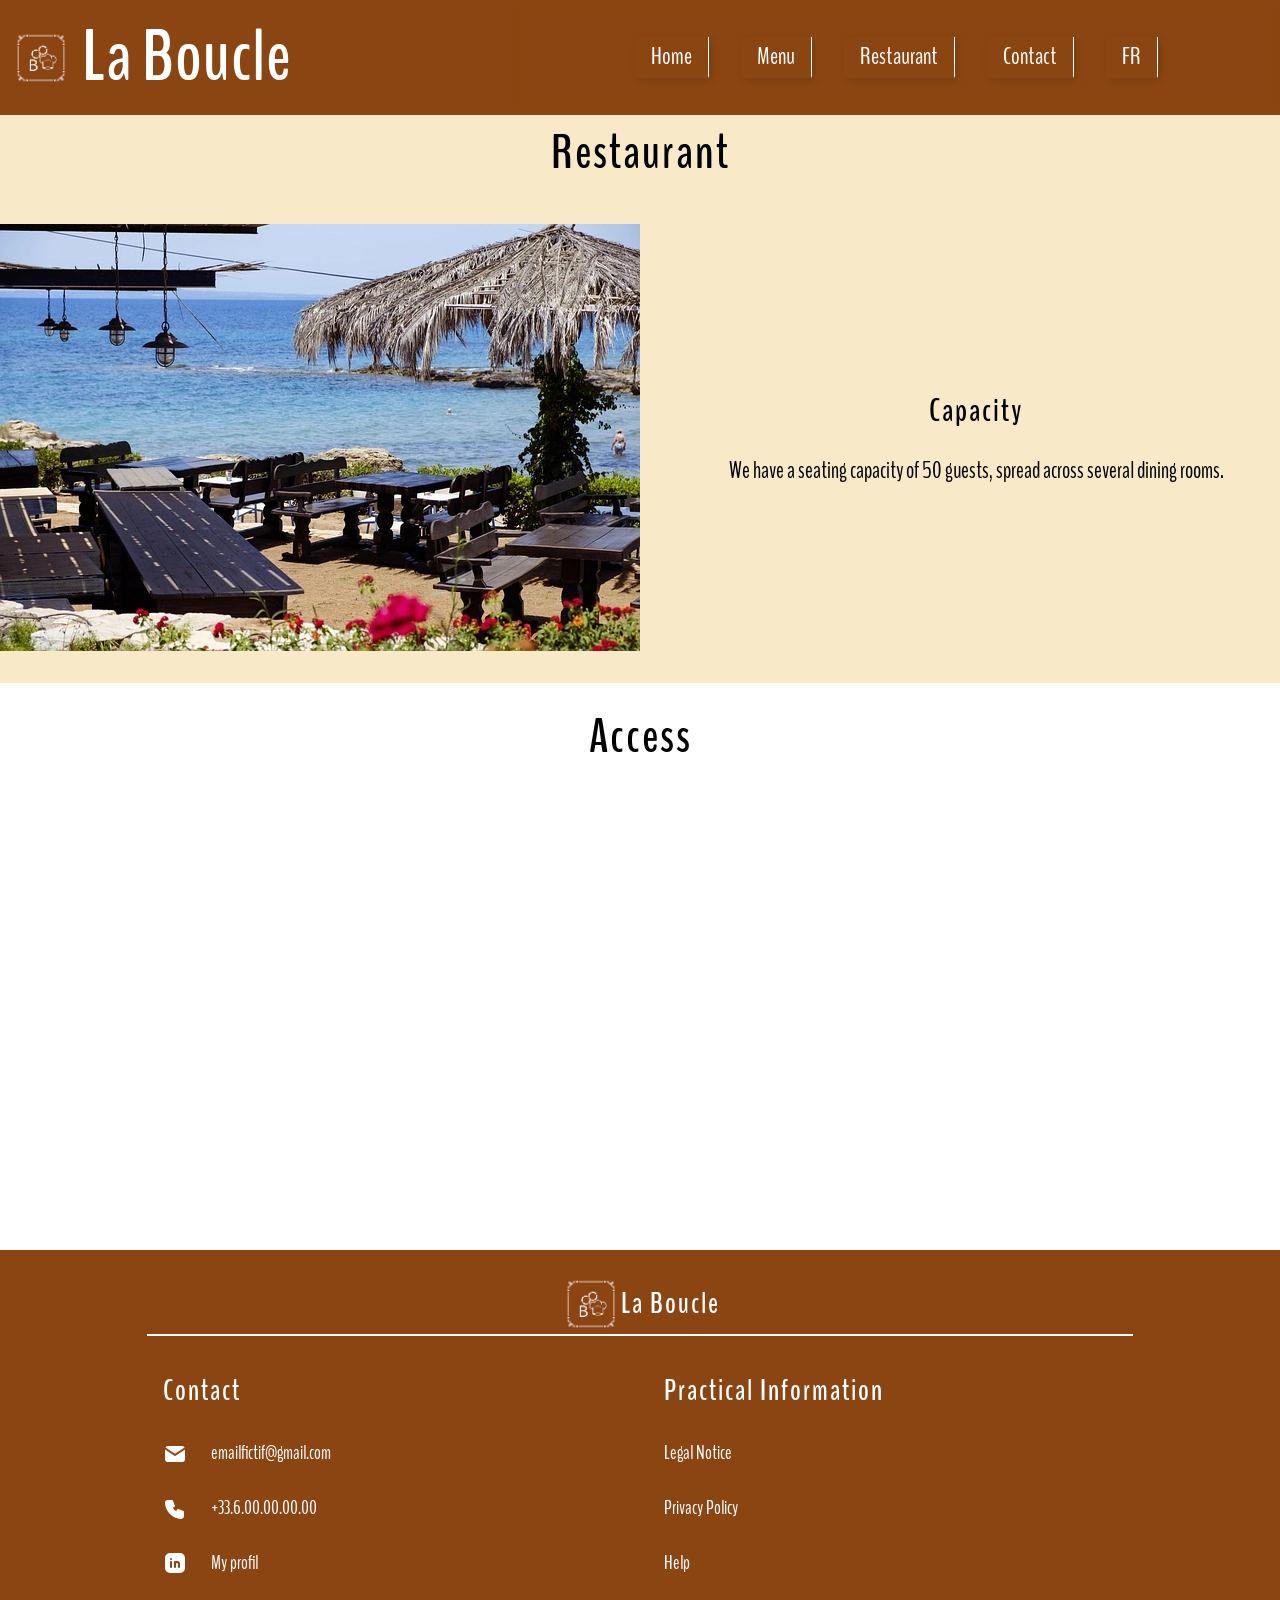
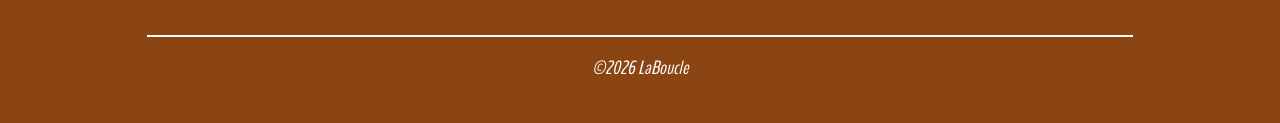
<file: app/pages/ENG/restaurant.html>
<!doctype html>
<html lang="en">
  <head>
    <meta charset="UTF-8" />
    <meta name="viewport" content="width=device-width, initial-scale=1.0" />
    <meta
      name="description"
      content="La Boucle is a fictitious French restaurant located in Geneva. This showcase website was designed to present my skills in web development and local SEO."
    />
    <meta name="robots" content="index, follow" />

    <meta
      property="og:title"
      content="French Restaurant in Geneva | La Boucle"
    />
    <meta
      property="og:description"
      content="Discover La Boucle, a fictitious French restaurant in Geneva. A portfolio project showcasing my web development skills."
    />
    <meta
      property="og:image"
      content="https://shampe74-hue.github.io/la-boucle-restaurant-vitrine/app/public/img/banner.webp"
    />
    <meta
      property="og:url"
      content="https://shampe74-hue.github.io/la-boucle-restaurant-vitrine/app/pages/EN/restaurant.html"
    />

    <meta name="twitter:card" content="summary_large_image" />
    <link
      rel="shortcut icon"
      href="../../public/img/favicon.png"
      type="image/x-icon"
    />
    <link
      rel="canonical"
      href="https://shampe74-hue.github.io/la-boucle-restaurant-vitrine/app/pages/EN/restaurant.html"
    />
    <link rel="preconnect" href="https://fonts.googleapis.com" />
    <link rel="preconnect" href="https://fonts.gstatic.com" crossorigin />
    <link
      href="https://fonts.googleapis.com/css2?family=BenchNine:wght@300;400;700&family=Chela+One&family=Diplomata&family=Ubuntu:ital,wght@0,300;0,400;0,500;0,700;1,300;1,400;1,500;1,700&display=swap"
      rel="stylesheet"
    />

    <link rel="stylesheet" href="../../public/css/main.css" />
    <title>La Boucle French Restaurant in Geneva</title>
  </head>

  <body>
    <header class="header-home">
      <div class="header_top">
        <figure>
          <img
            src="../../public/img/logo.png"
            alt="logo"
            width="60"
            height="60"
          />
        </figure>

        <h1><a href="home.html">La Boucle</a></h1>

        <button class="header-btn" aria-label="Ouvrir le menu">
          <svg
            xmlns="http://www.w3.org/2000/svg"
            width="24"
            height="24"
            viewBox="0 0 24 24"
            fill="none"
            stroke="currentColor"
            stroke-width="2"
            stroke-linecap="round"
            stroke-linejoin="round"
            class="icon icon-tabler icons-tabler-outline icon-tabler-menu-2"
          >
            <path stroke="none" d="M0 0h24v24H0z" fill="none" />
            <path d="M4 6l16 0" />
            <path d="M4 12l16 0" />
            <path d="M4 18l16 0" />
          </svg>
        </button>
      </div>

      <nav aria-label="main-navigation">
        <button class="header-close" aria-label="fermer le menu">
          <svg
            xmlns="http://www.w3.org/2000/svg"
            width="24"
            height="24"
            viewBox="0 0 24 24"
            fill="none"
            stroke="currentColor"
            stroke-width="2"
            stroke-linecap="round"
            stroke-linejoin="round"
            class="icon icon-tabler icons-tabler-outline icon-tabler-x"
          >
            <path stroke="none" d="M0 0h24v24H0z" fill="none" />
            <path d="M18 6l-12 12" />
            <path d="M6 6l12 12" />
          </svg>
        </button>
        <ul>
          <li><a href="home.html">Home</a></li>
          <li><a href="menu.html">Menu</a></li>
          <li><a href="restaurant.html">Restaurant</a></li>
          <li><a href="#contact">Contact</a></li>
          <li><a href="../FR/restaurant.html">FR</a></li>
        </ul>
      </nav>
    </header>

    <main class="main_p_restaurant">
      <section class="photo">
        <h2>Restaurant</h2>
        <figure class="photo_diapo">
          <picture>
            <source
              srcset="../../public/img/salle-sm.webp"
              media=""
              type="image/webp"
            />
            <source srcset="../../public/img/salle-lg.webp" />
            <img
              src="../../public/img/salle-lg.webp"
              alt="terrasse restaurant"
              loading="lazy"
            />
          </picture>
        </figure>

        <div class="card">
          <h3 class="card__title">Capacity</h3>
          <p>
            We have a seating capacity of 50 guests, spread across several
            dining rooms.
          </p>
        </div>
      </section>

      <section class="loc">
        <h2>Access</h2>
        <div class="loc_map">
          <iframe
            src="https://www.google.com/maps/embed?pb=!1m18!1m12!1m3!1d2760.828191896566!2d6.170936911910701!3d46.21387268298757!2m3!1f0!2f0!3f0!3m2!1i1024!2i768!4f13.1!3m3!1m2!1s0x478c6542e12db5dd%3A0xf72092492130985b!2sRpe%20de%20Cologny%207%2C%201223%20Cologny%2C%20Suisse!5e0!3m2!1sfr!2sfr!4v1772652848961!5m2!1sfr!2sfr"
            width="600"
            height="450"
            style="border: 0"
            allowfullscreen=""
            loading="lazy"
            referrerpolicy="no-referrer-when-downgrade"
          ></iframe>
        </div>
      </section>
    </main>

    <footer>
      <div class="footer_conteneur">
        <div class="footer__brand">
          <figure>
            <img
              src="../../public/img/logo.png"
              alt="logo"
              width="60"
              height="60"
            />
          </figure>

          <h4><a href="index.html">La Boucle</a></h4>
        </div>

        <div class="footer__contact">
          <h4 id="contact">Contact</h4>
          <nav aria-label="Navigation secondaire">
            <ul>
              <li>
                <a href="mailto:emailfictif@gmail.com">
                  <svg
                    xmlns="http://www.w3.org/2000/svg"
                    width="24"
                    height="24"
                    viewBox="0 0 24 24"
                    fill="currentColor"
                    class="icon icon-tabler icons-tabler-filled icon-tabler-mail"
                  >
                    <path stroke="none" d="M0 0h24v24H0z" fill="none" />
                    <path
                      d="M22 7.535v9.465a3 3 0 0 1 -2.824 2.995l-.176 .005h-14a3 3 0 0 1 -2.995 -2.824l-.005 -.176v-9.465l9.445 6.297l.116 .066a1 1 0 0 0 .878 0l.116 -.066l9.445 -6.297z"
                    />
                    <path
                      d="M19 4c1.08 0 2.027 .57 2.555 1.427l-9.555 6.37l-9.555 -6.37a2.999 2.999 0 0 1 2.354 -1.42l.201 -.007h14z"
                    />
                  </svg>
                  emailfictif@gmail.com
                </a>
              </li>
              <li>
                <a href="tel:+33600000000"
                  ><svg
                    xmlns="http://www.w3.org/2000/svg"
                    width="24"
                    height="24"
                    viewBox="0 0 24 24"
                    fill="currentColor"
                    class="icon icon-tabler icons-tabler-filled icon-tabler-phone"
                  >
                    <path stroke="none" d="M0 0h24v24H0z" fill="none" />
                    <path
                      d="M9 3a1 1 0 0 1 .877 .519l.051 .11l2 5a1 1 0 0 1 -.313 1.16l-.1 .068l-1.674 1.004l.063 .103a10 10 0 0 0 3.132 3.132l.102 .062l1.005 -1.672a1 1 0 0 1 1.113 -.453l.115 .039l5 2a1 1 0 0 1 .622 .807l.007 .121v4c0 1.657 -1.343 3 -3.06 2.998c-8.579 -.521 -15.418 -7.36 -15.94 -15.998a3 3 0 0 1 2.824 -2.995l.176 -.005h4z"
                    />
                  </svg>
                  +33.6.00.00.00.00
                </a>
              </li>
              <li>
                <a
                  href="https://www.linkedin.com/public-profile/settings?lipi=urn%3Ali%3Apage%3Ad_flagship3_profile_self_edit_contact-info%3B0XQJ9NfuQzCO033v1Vteyw%3D%3D"
                >
                  <svg
                    xmlns="http://www.w3.org/2000/svg"
                    width="24"
                    height="24"
                    viewBox="0 0 24 24"
                    fill="currentColor"
                    class="icon icon-tabler icons-tabler-filled icon-tabler-brand-linkedin"
                  >
                    <path stroke="none" d="M0 0h24v24H0z" fill="none" />
                    <path
                      d="M17 2a5 5 0 0 1 5 5v10a5 5 0 0 1 -5 5h-10a5 5 0 0 1 -5 -5v-10a5 5 0 0 1 5 -5zm-9 8a1 1 0 0 0 -1 1v5a1 1 0 0 0 2 0v-5a1 1 0 0 0 -1 -1m6 0a3 3 0 0 0 -1.168 .236l-.125 .057a1 1 0 0 0 -1.707 .707v5a1 1 0 0 0 2 0v-3a1 1 0 0 1 2 0v3a1 1 0 0 0 2 0v-3a3 3 0 0 0 -3 -3m-6 -3a1 1 0 0 0 -.993 .883l-.007 .127a1 1 0 0 0 1.993 .117l.007 -.127a1 1 0 0 0 -1 -1"
                    />
                  </svg>
                  My profil
                </a>
              </li>
            </ul>
          </nav>
        </div>

        <div class="footer__info">
          <h4>Practical Information</h4>
          <nav aria-label="footer-navigation">
            <ul>
              <li><a href="../FR/mention-legale.html">Legal Notice</a></li>
              <li><a href="../FR/politique.html">Privacy Policy</a></li>
              <li><a href="../FR/aide.html">Help</a></li>
            </ul>
          </nav>
        </div>

        <span><em>&copy;2026 LaBoucle</em></span>
      </div>
    </footer>
    <script src="../../public/js/script.js"></script>
  </body>
</html>
</file>
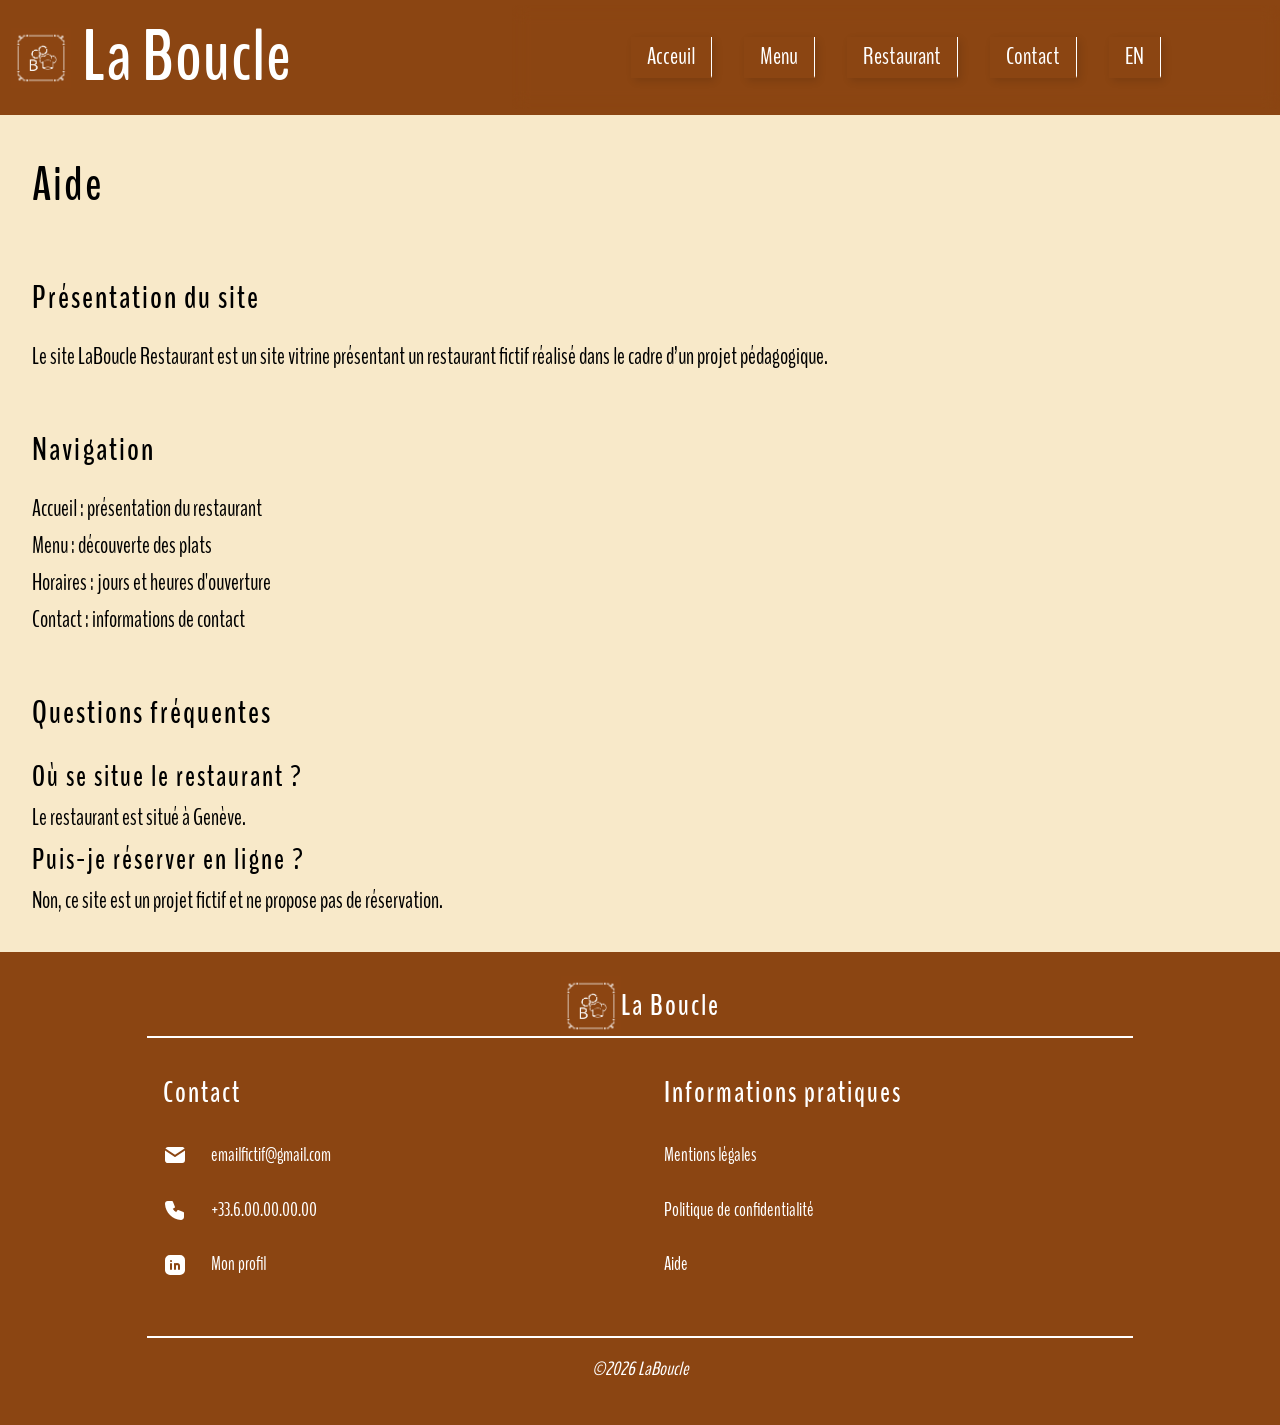
<file: app/pages/FR/aide.html>
<!doctype html>
<html lang="fr">
  <head>
    <meta charset="UTF-8" />
    <meta name="viewport" content="width=device-width, initial-scale=1.0" />
    <title>Aide - LaBoucle Restaurant</title>
    <meta
      name="description"
      content="Page aide du site fictif LaBoucle Restaurant, projet pédagogique de développement web."
    />
    <meta name="robots" content="noindex" />

    <meta
      property="og:title"
      content="Page aide du site fictif LaBoucle Restaurant"
    />
    <meta
      property="og:description"
      content="Page aide du site fictif LaBoucle Restaurant "
    />
    <meta
      property="og:image"
      content="https://shampe74-hue.github.io/la-boucle-restaurant-vitrine/app/public/img/banner.webp"
    />
    <meta
      property="og:url"
      content="https://shampe74-hue.github.io/la-boucle-restaurant-vitrine/app/pages/FR/aide.html"
    />

    <meta name="twitter:card" content="summary_large_image" />
    <link
      rel="canonical"
      href="https://shampe74-hue.github.io/la-boucle-restaurant-vitrine/app/pages/FR/aide.html"
    />
    <link rel="icon" href="../../public/img/favicon.png" />

    <link rel="preconnect" href="https://fonts.googleapis.com" />
    <link rel="preconnect" href="https://fonts.gstatic.com" crossorigin />
    <link
      href="https://fonts.googleapis.com/css2?family=BenchNine:wght@300;400;700&family=Chela+One&family=Diplomata&family=Ubuntu:ital,wght@0,300;0,400;0,500;0,700;1,300;1,400;1,500;1,700&display=swap"
      rel="stylesheet"
    />

    <link rel="stylesheet" href="../../public/css/main.css" />
  </head>

  <body>
    <header class="header-home">
      <div class="header_top">
        <figure>
          <img
            src="../../public/img/logo.png"
            alt="logo"
            width="60"
            height="60"
          />
        </figure>

        <h1><a href="../../../index.html">La Boucle</a></h1>

        <button class="header-btn">
          <svg
            xmlns="http://www.w3.org/2000/svg"
            width="24"
            height="24"
            viewBox="0 0 24 24"
            fill="none"
            stroke="currentColor"
            stroke-width="2"
            stroke-linecap="round"
            stroke-linejoin="round"
            class="icon icon-tabler icons-tabler-outline icon-tabler-menu-2"
          >
            <path stroke="none" d="M0 0h24v24H0z" fill="none" />
            <path d="M4 6l16 0" />
            <path d="M4 12l16 0" />
            <path d="M4 18l16 0" />
          </svg>
        </button>
      </div>

      <nav aria-label="Naviagation principal">
        <button class="header-close">
          <svg
            xmlns="http://www.w3.org/2000/svg"
            width="24"
            height="24"
            viewBox="0 0 24 24"
            fill="none"
            stroke="currentColor"
            stroke-width="2"
            stroke-linecap="round"
            stroke-linejoin="round"
            class="icon icon-tabler icons-tabler-outline icon-tabler-x"
          >
            <path stroke="none" d="M0 0h24v24H0z" fill="none" />
            <path d="M18 6l-12 12" />
            <path d="M6 6l12 12" />
          </svg>
        </button>
        <ul>
          <li><a href="../../../index.html">Acceuil</a></li>
          <li><a href="menu.html">Menu</a></li>
          <li>
            <a href="restaurant.html">Restaurant</a>
          </li>
          <li><a href="#contact">Contact</a></li>
          <li><a href="../ENG/menu.html">EN</a></li>
        </ul>
      </nav>
    </header>

    <main class="help">
      <h2>Aide</h2>

      <section>
        <h3>Présentation du site</h3>
        <p>
          Le site LaBoucle Restaurant est un site vitrine présentant un
          restaurant fictif réalisé dans le cadre d’un projet pédagogique.
        </p>
      </section>

      <section>
        <h3>Navigation</h3>
        <ul>
          <li>Accueil : présentation du restaurant</li>
          <li>Menu : découverte des plats</li>
          <li>Horaires : jours et heures d'ouverture</li>
          <li>Contact : informations de contact</li>
        </ul>
      </section>

      <section>
        <h3>Questions fréquentes</h3>

        <h4>Où se situe le restaurant ?</h4>
        <p>Le restaurant est situé à Genève.</p>

        <h4>Puis-je réserver en ligne ?</h4>
        <p>
          Non, ce site est un projet fictif et ne propose pas de réservation.
        </p>
      </section>
    </main>

    <footer>
      <div class="footer_conteneur">
        <div class="footer__brand">
          <figure>
            <img
              src="../../public/img/logo.png"
              alt="logo"
              width="60"
              height="60"
            />
          </figure>

          <h4><a href="../../../index.html">La Boucle</a></h4>
        </div>

        <div class="footer__contact">
          <h4 id="contact">Contact</h4>
          <nav aria-label="Navigation secondaire">
            <ul>
              <li>
                <a href="mailto:emailfictif@gmail.com">
                  <svg
                    xmlns="http://www.w3.org/2000/svg"
                    width="24"
                    height="24"
                    viewBox="0 0 24 24"
                    fill="currentColor"
                    class="icon icon-tabler icons-tabler-filled icon-tabler-mail"
                  >
                    <path stroke="none" d="M0 0h24v24H0z" fill="none" />
                    <path
                      d="M22 7.535v9.465a3 3 0 0 1 -2.824 2.995l-.176 .005h-14a3 3 0 0 1 -2.995 -2.824l-.005 -.176v-9.465l9.445 6.297l.116 .066a1 1 0 0 0 .878 0l.116 -.066l9.445 -6.297z"
                    />
                    <path
                      d="M19 4c1.08 0 2.027 .57 2.555 1.427l-9.555 6.37l-9.555 -6.37a2.999 2.999 0 0 1 2.354 -1.42l.201 -.007h14z"
                    />
                  </svg>
                  emailfictif@gmail.com
                </a>
              </li>
              <li>
                <a href="tel:+33600000000"
                  ><svg
                    xmlns="http://www.w3.org/2000/svg"
                    width="24"
                    height="24"
                    viewBox="0 0 24 24"
                    fill="currentColor"
                    class="icon icon-tabler icons-tabler-filled icon-tabler-phone"
                  >
                    <path stroke="none" d="M0 0h24v24H0z" fill="none" />
                    <path
                      d="M9 3a1 1 0 0 1 .877 .519l.051 .11l2 5a1 1 0 0 1 -.313 1.16l-.1 .068l-1.674 1.004l.063 .103a10 10 0 0 0 3.132 3.132l.102 .062l1.005 -1.672a1 1 0 0 1 1.113 -.453l.115 .039l5 2a1 1 0 0 1 .622 .807l.007 .121v4c0 1.657 -1.343 3 -3.06 2.998c-8.579 -.521 -15.418 -7.36 -15.94 -15.998a3 3 0 0 1 2.824 -2.995l.176 -.005h4z"
                    />
                  </svg>
                  +33.6.00.00.00.00
                </a>
              </li>
              <li>
                <a
                  href="https://www.linkedin.com/public-profile/settings?lipi=urn%3Ali%3Apage%3Ad_flagship3_profile_self_edit_contact-info%3B0XQJ9NfuQzCO033v1Vteyw%3D%3D"
                >
                  <svg
                    xmlns="http://www.w3.org/2000/svg"
                    width="24"
                    height="24"
                    viewBox="0 0 24 24"
                    fill="currentColor"
                    class="icon icon-tabler icons-tabler-filled icon-tabler-brand-linkedin"
                  >
                    <path stroke="none" d="M0 0h24v24H0z" fill="none" />
                    <path
                      d="M17 2a5 5 0 0 1 5 5v10a5 5 0 0 1 -5 5h-10a5 5 0 0 1 -5 -5v-10a5 5 0 0 1 5 -5zm-9 8a1 1 0 0 0 -1 1v5a1 1 0 0 0 2 0v-5a1 1 0 0 0 -1 -1m6 0a3 3 0 0 0 -1.168 .236l-.125 .057a1 1 0 0 0 -1.707 .707v5a1 1 0 0 0 2 0v-3a1 1 0 0 1 2 0v3a1 1 0 0 0 2 0v-3a3 3 0 0 0 -3 -3m-6 -3a1 1 0 0 0 -.993 .883l-.007 .127a1 1 0 0 0 1.993 .117l.007 -.127a1 1 0 0 0 -1 -1"
                    />
                  </svg>
                  Mon profil
                </a>
              </li>
            </ul>
          </nav>
        </div>

        <div class="footer__info">
          <h4>Informations pratiques</h4>
          <nav aria-label="footer-secondaire">
            <ul>
              <li><a href="mention-legale.html">Mentions légales</a></li>
              <li><a href="politique.html">Politique de confidentialité</a></li>
              <li><a href="#">Aide</a></li>
            </ul>
          </nav>
        </div>

        <span><em>&copy;2026 LaBoucle</em></span>
      </div>
    </footer>
  </body>
</html>
</file>
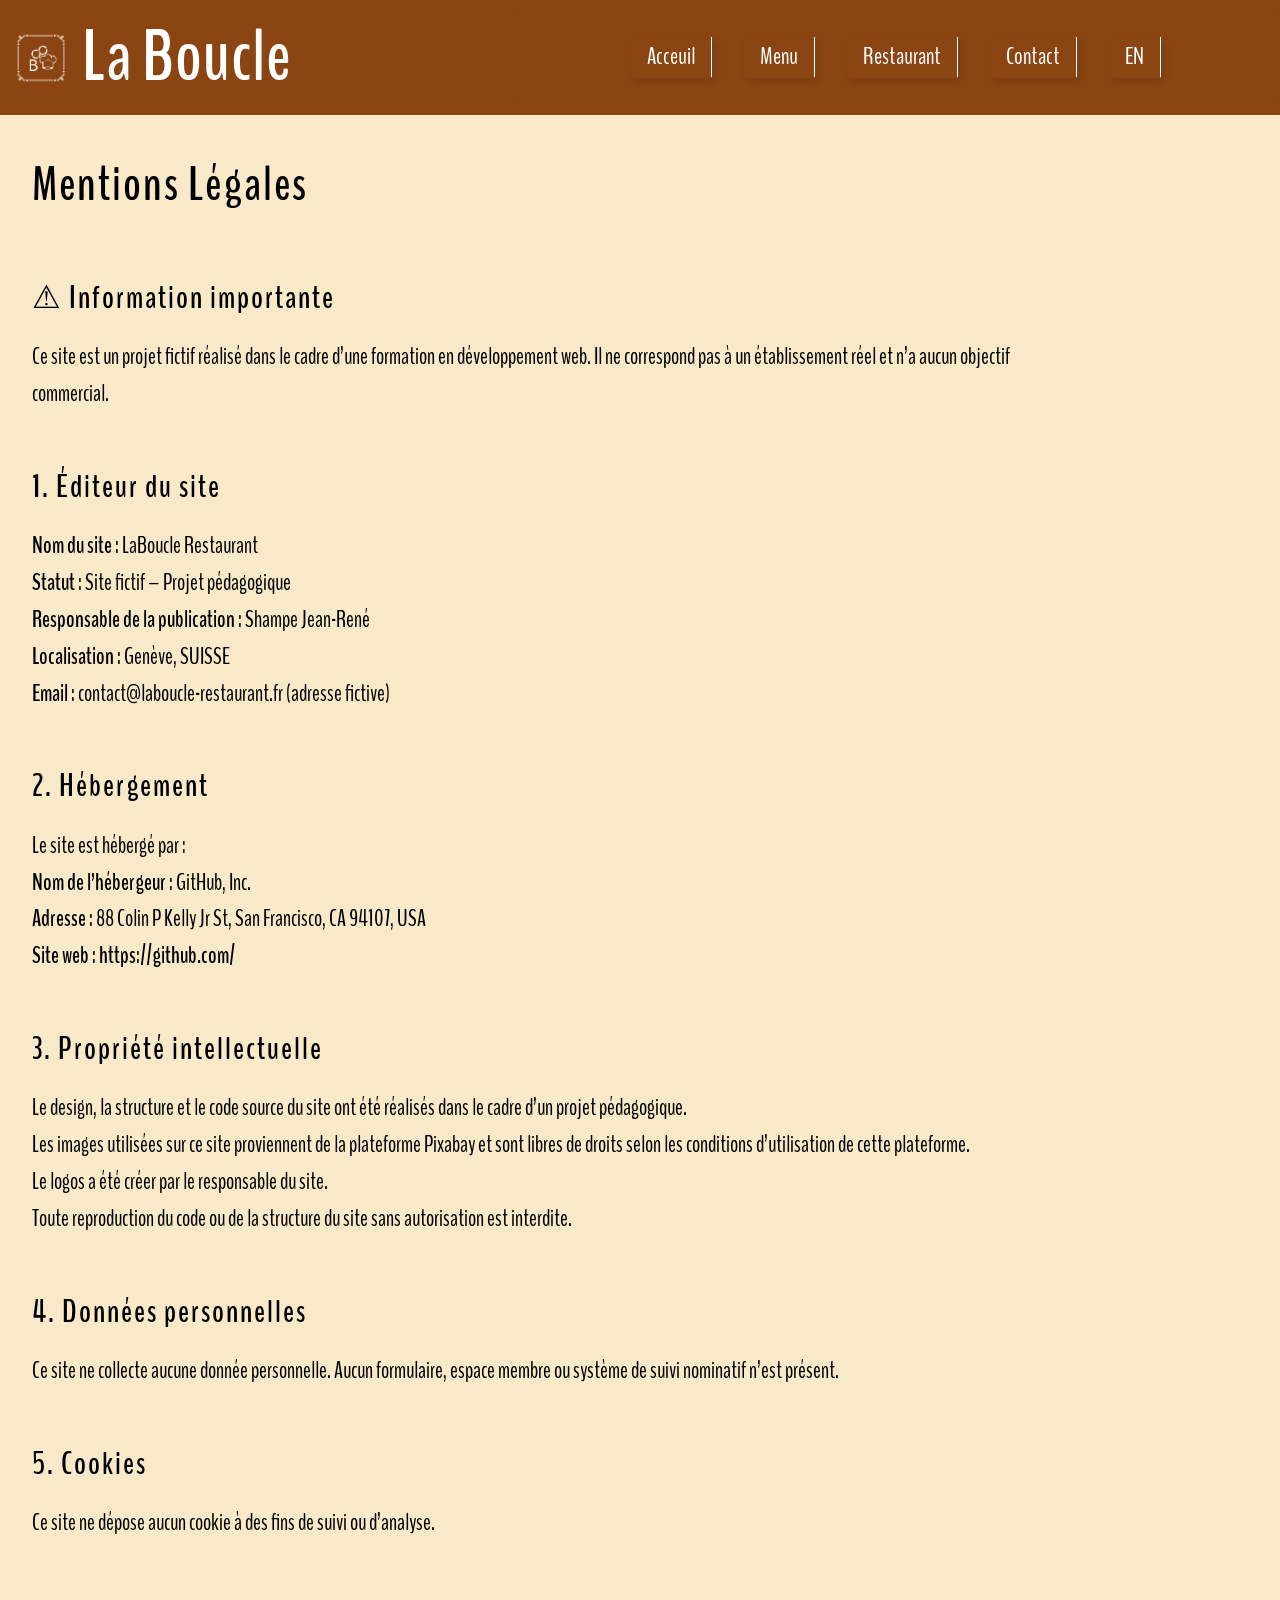
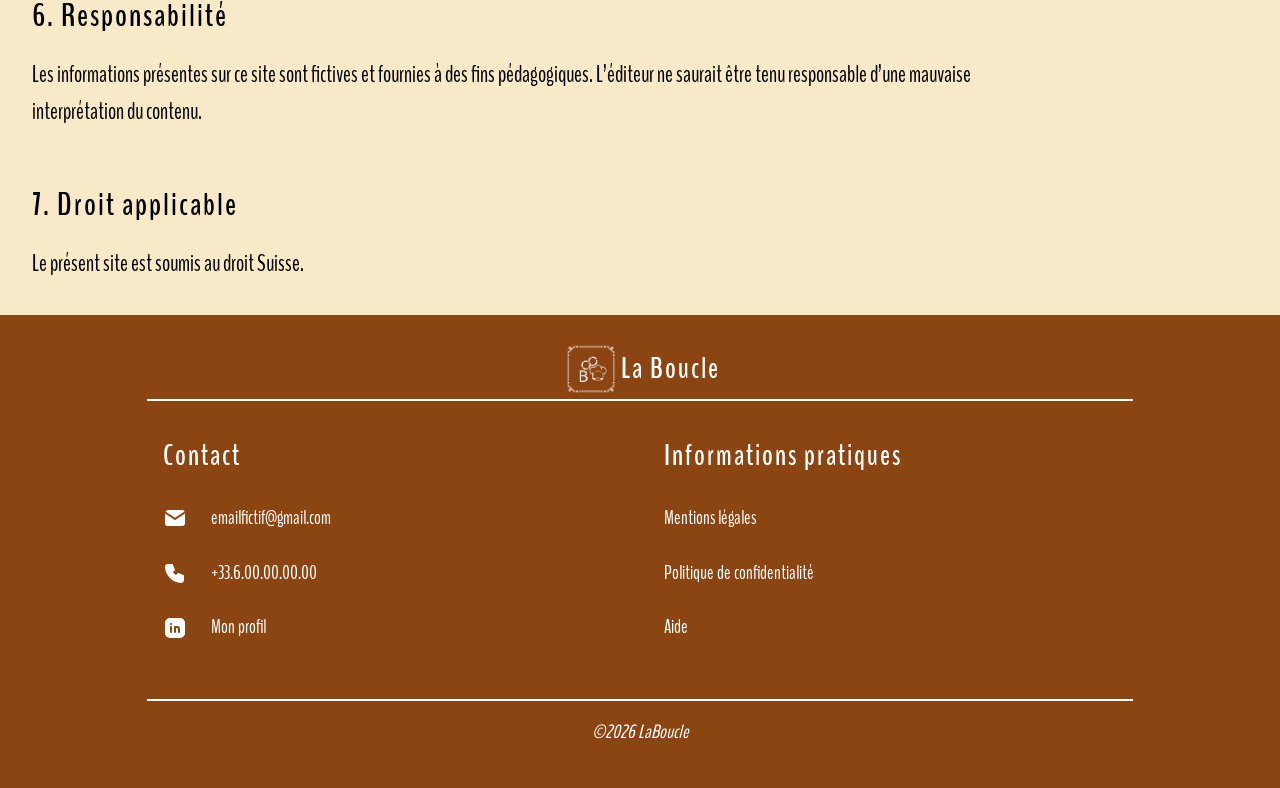
<file: app/pages/FR/mention-legale.html>
<!doctype html>
<html lang="fr">
  <head>
    <meta charset="UTF-8" />
    <meta name="viewport" content="width=device-width, initial-scale=1.0" />
    <title>Mentions légales - LaBoucle Restaurant</title>
    <meta
      name="description"
      content="Mentions légales du site fictif LaBoucle Restaurant, projet pédagogique de développement web."
    />
    <meta name="robots" content="noindex" />

    <meta
      property="og:title"
      content="Mentions légales du site fictif LaBoucle Restaurant"
    />
    <meta
      property="og:description"
      content="Mentions légales du site fictif LaBoucle Restaurant"
    />
    <meta
      property="og:image"
      content="https://shampe74-hue.github.io/la-boucle-restaurant-vitrine/app/public/img/banner.webp"
    />
    <meta
      property="og:url"
      content="https://shampe74-hue.github.io/la-boucle-restaurant-vitrine/app/pages/FR/mention-legale.html"
    />

    <meta name="twitter:card" content="summary_large_image" />
    <link rel="icon" href="../../public/img/favicon.png" />
    <link
      rel="canonical"
      href="https://shampe74-hue.github.io/la-boucle-restaurant-vitrine/app/pages/FR/mention-legale.html"
    />
    <link rel="preconnect" href="https://fonts.googleapis.com" />
    <link rel="preconnect" href="https://fonts.gstatic.com" crossorigin />
    <link
      href="https://fonts.googleapis.com/css2?family=BenchNine:wght@300;400;700&family=Chela+One&family=Diplomata&family=Ubuntu:ital,wght@0,300;0,400;0,500;0,700;1,300;1,400;1,500;1,700&display=swap"
      rel="stylesheet"
    />

    <link rel="stylesheet" href="../../public/css/main.css" />
  </head>

  <body>
    <header class="header-home">
      <div class="header_top">
        <figure>
          <img
            src="../../public/img/logo.png"
            alt="logo"
            width="60"
            height="60"
          />
        </figure>

        <h1><a href="../../../index.html">La Boucle</a></h1>

        <button class="header-btn">
          <svg
            xmlns="http://www.w3.org/2000/svg"
            width="24"
            height="24"
            viewBox="0 0 24 24"
            fill="none"
            stroke="currentColor"
            stroke-width="2"
            stroke-linecap="round"
            stroke-linejoin="round"
            class="icon icon-tabler icons-tabler-outline icon-tabler-menu-2"
          >
            <path stroke="none" d="M0 0h24v24H0z" fill="none" />
            <path d="M4 6l16 0" />
            <path d="M4 12l16 0" />
            <path d="M4 18l16 0" />
          </svg>
        </button>
      </div>

      <nav aria-label="Naviagation principal">
        <button class="header-close">
          <svg
            xmlns="http://www.w3.org/2000/svg"
            width="24"
            height="24"
            viewBox="0 0 24 24"
            fill="none"
            stroke="currentColor"
            stroke-width="2"
            stroke-linecap="round"
            stroke-linejoin="round"
            class="icon icon-tabler icons-tabler-outline icon-tabler-x"
          >
            <path stroke="none" d="M0 0h24v24H0z" fill="none" />
            <path d="M18 6l-12 12" />
            <path d="M6 6l12 12" />
          </svg>
        </button>
        <ul>
          <li><a href="../../../index.html">Acceuil</a></li>
          <li><a href="menu.html">Menu</a></li>
          <li>
            <a href="restaurant.html">Restaurant</a>
          </li>
          <li><a href="#contact">Contact</a></li>
          <li><a href="../ENG/menu.html">EN</a></li>
        </ul>
      </nav>
    </header>

    <main class="legal">
      <h2>Mentions Légales</h2>

      <section>
        <h3>⚠️ Information importante</h3>
        <p>
          Ce site est un projet fictif réalisé dans le cadre d’une formation en
          développement web. Il ne correspond pas à un établissement réel et n’a
          aucun objectif commercial.
        </p>
      </section>

      <section>
        <h3>1. Éditeur du site</h3>
        <p><strong>Nom du site :</strong> LaBoucle Restaurant</p>
        <p><strong>Statut :</strong> Site fictif – Projet pédagogique</p>
        <p><strong>Responsable de la publication :</strong> Shampe Jean-René</p>
        <p><strong>Localisation :</strong> Genève, SUISSE</p>
        <p>
          <strong>Email :</strong> contact@laboucle-restaurant.fr (adresse
          fictive)
        </p>
      </section>

      <section>
        <h3>2. Hébergement</h3>
        <p>Le site est hébergé par :</p>
        <p>
          <strong>Nom de l’hébergeur :</strong> GitHub, Inc.<br />
          <strong>Adresse :</strong> 88 Colin P Kelly Jr St, San Francisco, CA
          94107, USA <br />
          <strong>Site web : https://github.com/</strong>
        </p>
      </section>

      <section>
        <h3>3. Propriété intellectuelle</h3>
        <p>
          Le design, la structure et le code source du site ont été réalisés
          dans le cadre d’un projet pédagogique.
        </p>
        <p>
          Les images utilisées sur ce site proviennent de la plateforme Pixabay
          et sont libres de droits selon les conditions d’utilisation de cette
          plateforme.
        </p>
        <p>Le logos a été créer par le responsable du site.</p>
        <p>
          Toute reproduction du code ou de la structure du site sans
          autorisation est interdite.
        </p>
      </section>

      <section>
        <h3>4. Données personnelles</h3>
        <p>
          Ce site ne collecte aucune donnée personnelle. Aucun formulaire,
          espace membre ou système de suivi nominatif n’est présent.
        </p>
      </section>

      <section>
        <h3>5. Cookies</h3>
        <p>Ce site ne dépose aucun cookie à des fins de suivi ou d’analyse.</p>
      </section>

      <section>
        <h3>6. Responsabilité</h3>
        <p>
          Les informations présentes sur ce site sont fictives et fournies à des
          fins pédagogiques. L’éditeur ne saurait être tenu responsable d’une
          mauvaise interprétation du contenu.
        </p>
      </section>

      <section>
        <h3>7. Droit applicable</h3>
        <p>Le présent site est soumis au droit Suisse.</p>
      </section>
    </main>

    <footer>
      <div class="footer_conteneur">
        <div class="footer__brand">
          <figure>
            <img
              src="../../public/img/logo.png"
              alt="logo"
              width="60"
              height="60"
            />
          </figure>

          <h4><a href="../../../index.html">La Boucle</a></h4>
        </div>

        <div class="footer__contact">
          <h4 id="contact">Contact</h4>
          <nav aria-label="Navigation secondaire">
            <ul>
              <li>
                <a href="mailto:emailfictif@gmail.com">
                  <svg
                    xmlns="http://www.w3.org/2000/svg"
                    width="24"
                    height="24"
                    viewBox="0 0 24 24"
                    fill="currentColor"
                    class="icon icon-tabler icons-tabler-filled icon-tabler-mail"
                  >
                    <path stroke="none" d="M0 0h24v24H0z" fill="none" />
                    <path
                      d="M22 7.535v9.465a3 3 0 0 1 -2.824 2.995l-.176 .005h-14a3 3 0 0 1 -2.995 -2.824l-.005 -.176v-9.465l9.445 6.297l.116 .066a1 1 0 0 0 .878 0l.116 -.066l9.445 -6.297z"
                    />
                    <path
                      d="M19 4c1.08 0 2.027 .57 2.555 1.427l-9.555 6.37l-9.555 -6.37a2.999 2.999 0 0 1 2.354 -1.42l.201 -.007h14z"
                    />
                  </svg>
                  emailfictif@gmail.com
                </a>
              </li>
              <li>
                <a href="tel:+33600000000"
                  ><svg
                    xmlns="http://www.w3.org/2000/svg"
                    width="24"
                    height="24"
                    viewBox="0 0 24 24"
                    fill="currentColor"
                    class="icon icon-tabler icons-tabler-filled icon-tabler-phone"
                  >
                    <path stroke="none" d="M0 0h24v24H0z" fill="none" />
                    <path
                      d="M9 3a1 1 0 0 1 .877 .519l.051 .11l2 5a1 1 0 0 1 -.313 1.16l-.1 .068l-1.674 1.004l.063 .103a10 10 0 0 0 3.132 3.132l.102 .062l1.005 -1.672a1 1 0 0 1 1.113 -.453l.115 .039l5 2a1 1 0 0 1 .622 .807l.007 .121v4c0 1.657 -1.343 3 -3.06 2.998c-8.579 -.521 -15.418 -7.36 -15.94 -15.998a3 3 0 0 1 2.824 -2.995l.176 -.005h4z"
                    />
                  </svg>
                  +33.6.00.00.00.00
                </a>
              </li>
              <li>
                <a
                  href="https://www.linkedin.com/public-profile/settings?lipi=urn%3Ali%3Apage%3Ad_flagship3_profile_self_edit_contact-info%3B0XQJ9NfuQzCO033v1Vteyw%3D%3D"
                >
                  <svg
                    xmlns="http://www.w3.org/2000/svg"
                    width="24"
                    height="24"
                    viewBox="0 0 24 24"
                    fill="currentColor"
                    class="icon icon-tabler icons-tabler-filled icon-tabler-brand-linkedin"
                  >
                    <path stroke="none" d="M0 0h24v24H0z" fill="none" />
                    <path
                      d="M17 2a5 5 0 0 1 5 5v10a5 5 0 0 1 -5 5h-10a5 5 0 0 1 -5 -5v-10a5 5 0 0 1 5 -5zm-9 8a1 1 0 0 0 -1 1v5a1 1 0 0 0 2 0v-5a1 1 0 0 0 -1 -1m6 0a3 3 0 0 0 -1.168 .236l-.125 .057a1 1 0 0 0 -1.707 .707v5a1 1 0 0 0 2 0v-3a1 1 0 0 1 2 0v3a1 1 0 0 0 2 0v-3a3 3 0 0 0 -3 -3m-6 -3a1 1 0 0 0 -.993 .883l-.007 .127a1 1 0 0 0 1.993 .117l.007 -.127a1 1 0 0 0 -1 -1"
                    />
                  </svg>
                  Mon profil
                </a>
              </li>
            </ul>
          </nav>
        </div>

        <div class="footer__info">
          <h4>Informations pratiques</h4>
          <nav aria-label="footer-secondaire">
            <ul>
              <li><a href="#">Mentions légales</a></li>
              <li><a href="politique.html">Politique de confidentialité</a></li>
              <li><a href="aide.html">Aide</a></li>
            </ul>
          </nav>
        </div>

        <span><em>&copy;2026 LaBoucle</em></span>
      </div>
    </footer>
  </body>
</html>
</file>
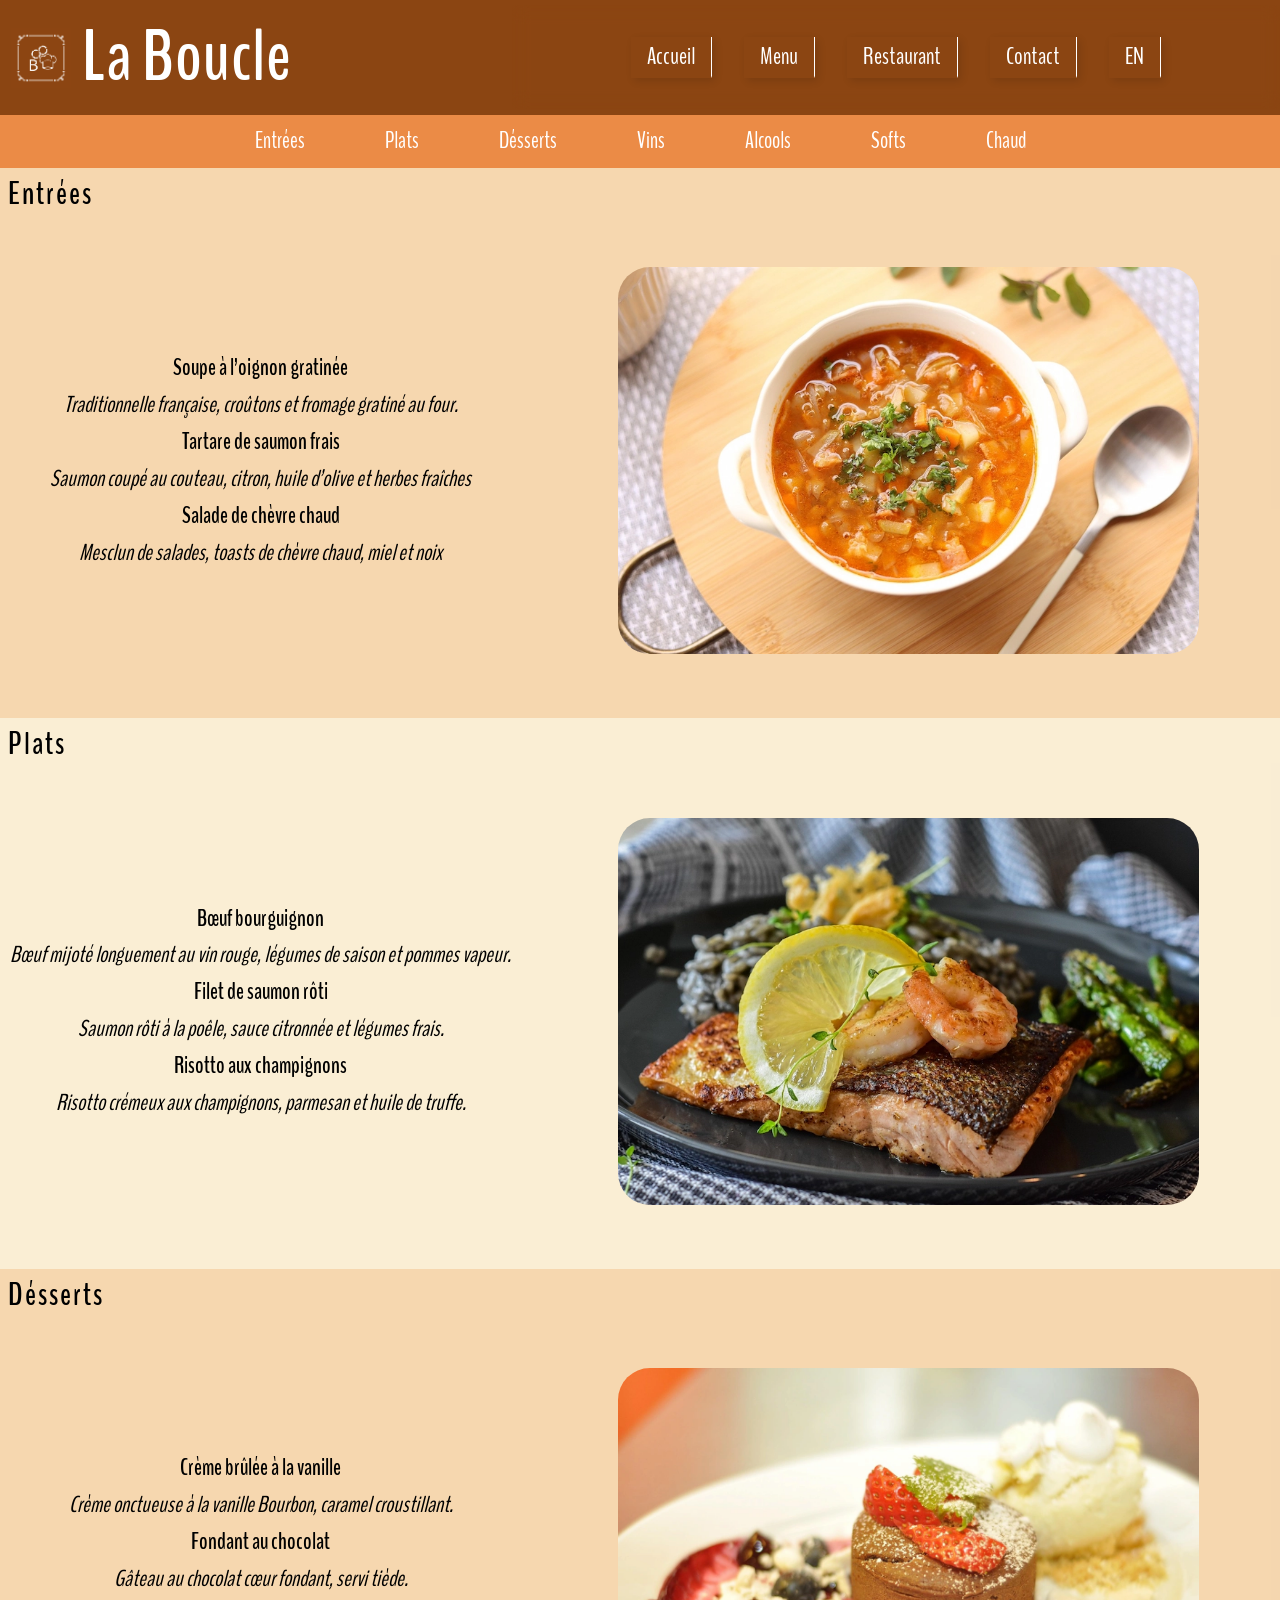
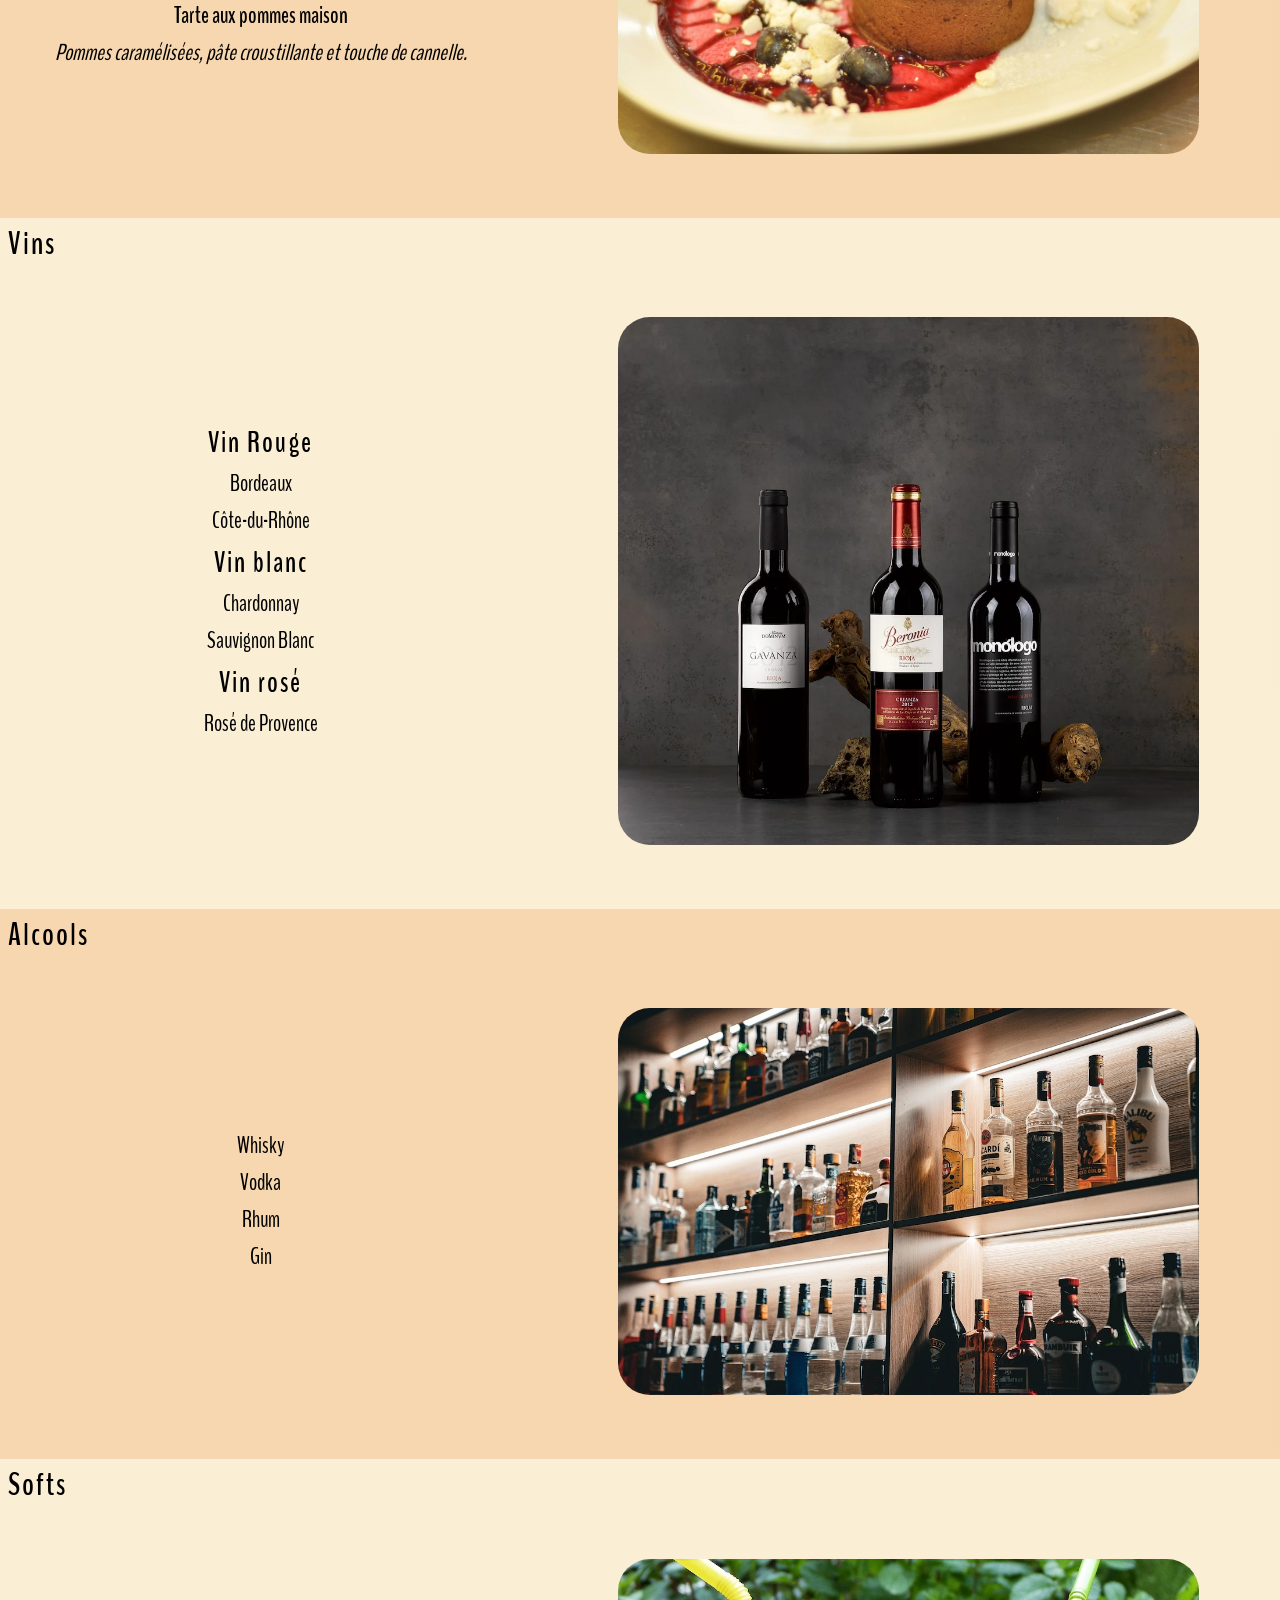
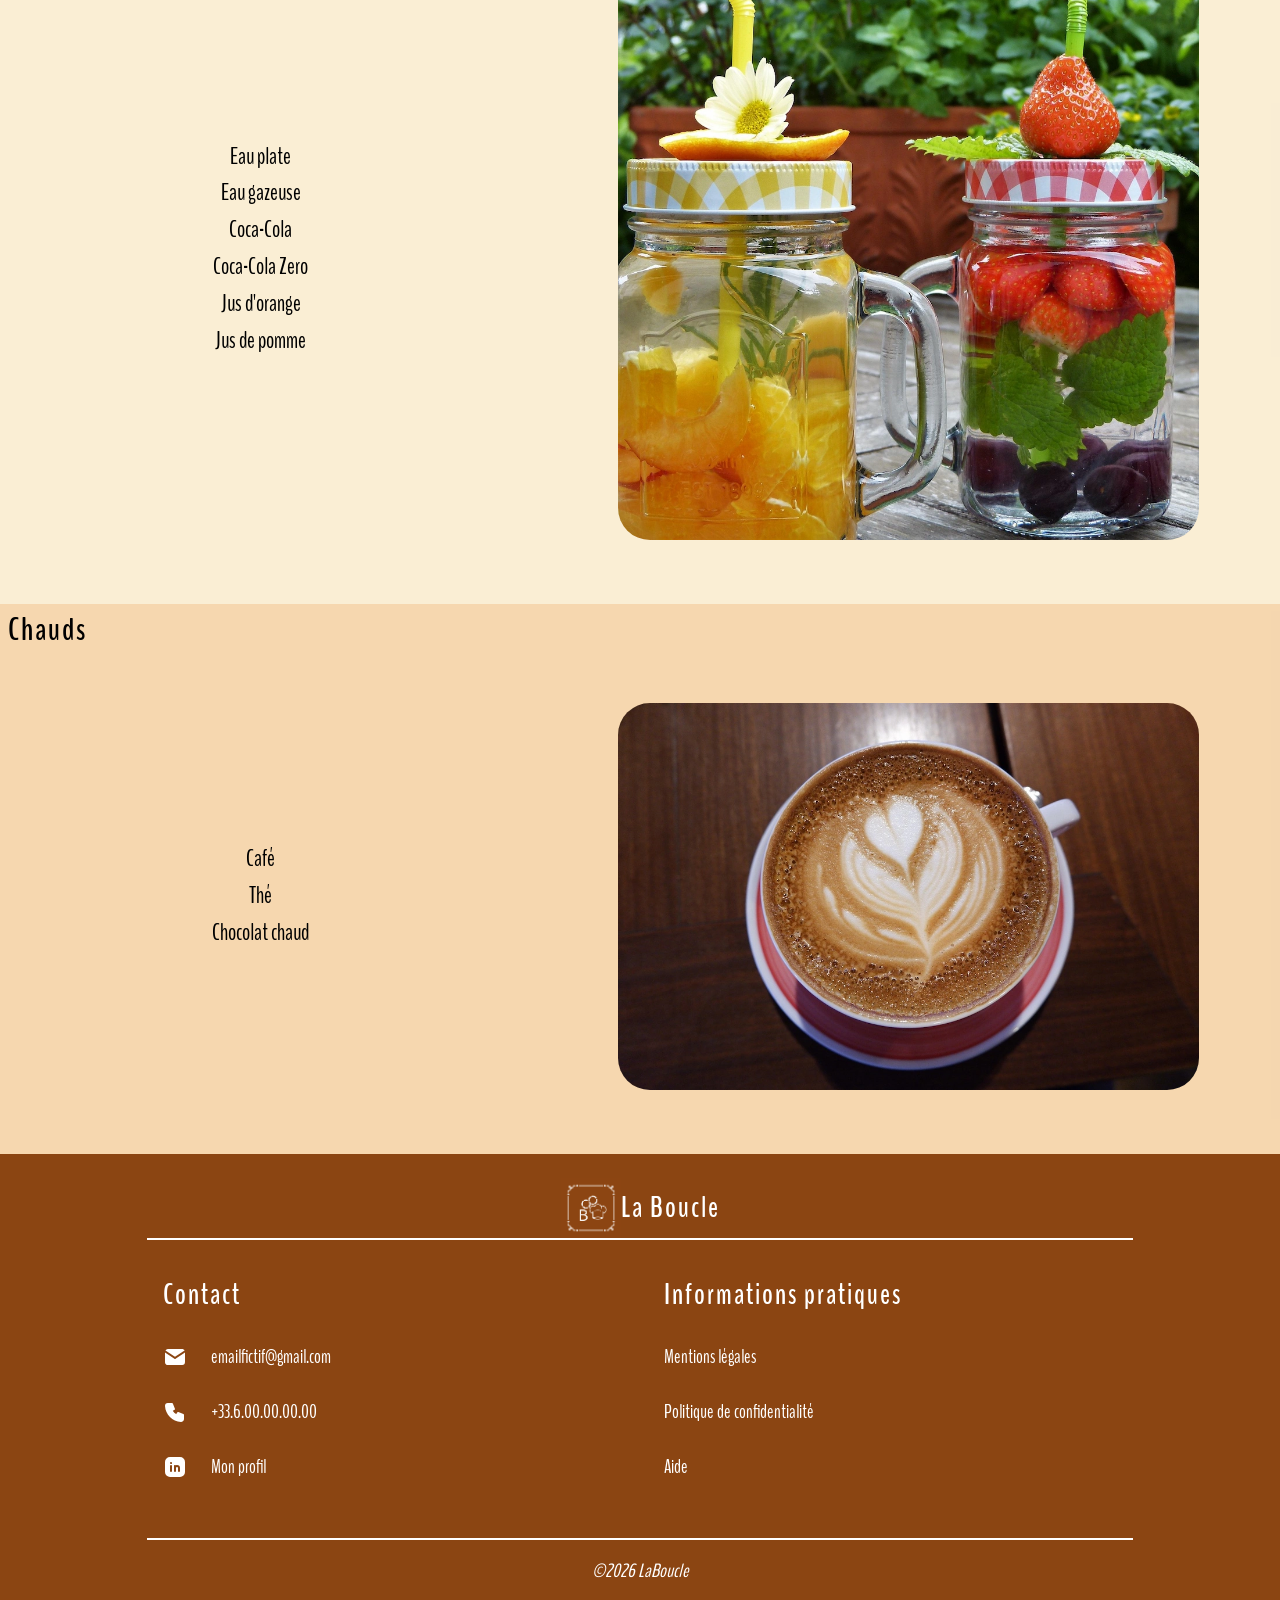
<file: app/pages/FR/menu.html>
<!doctype html>
<html lang="fr">
  <head>
    <meta charset="UTF-8" />
    <meta name="viewport" content="width=device-width, initial-scale=1.0" />
    <meta
      name="description"
      content="Découvrez le menu du restaurant français La Boucle à Genève. Ce site vitrine fictif met en avant mes compétences en création de sites web optimisés SEO."
    />
    <meta name="robots" content="index, follow" />

    <meta
      property="og:title"
      content="Menu du restaurant français à Genève | La Boucle"
    />
    <meta
      property="og:description"
      content="Menu du restaurant français La Boucle à Genève. Projet fictif réalisé pour démontrer mes compétences en développement web."
    />
    <meta property="og:image" content="https://shampe74-hue.github.io/la-boucle-restaurant-vitrine/app/public/img/banner.webp" />
    <meta property="og:url" content="https://shampe74-hue.github.io/la-boucle-restaurant-vitrine/app/pages/FR/menu.html" />

    <meta name="twiter:card" content="summary_large_image" />

    <link rel="icon" href="../../public/img/favicon.png" />
    <link rel="canonical" href="https://shampe74-hue.github.io/la-boucle-restaurant-vitrine/app/pages/FR/menu.html">

    <link rel="preconnect" href="https://fonts.googleapis.com" />
    <link rel="preconnect" href="https://fonts.gstatic.com" crossorigin />
    <link
      href="https://fonts.googleapis.com/css2?family=BenchNine:wght@300;400;700&family=Chela+One&family=Diplomata&family=Ubuntu:ital,wght@0,300;0,400;0,500;0,700;1,300;1,400;1,500;1,700&display=swap"
      rel="stylesheet"
    />

    <link rel="stylesheet" href="../../public/css/main.css" />
    <title>Menu du restaurant français à Genève | La Boucle</title>
  </head>
  <body>
    <header class="header-home">
      <div class="header_top">
        <figure>
          <img
            src="../../public/img/logo.png"
            alt="logo"
            width="60"
            height="60"
          />
        </figure>

        <h1><a href="../../../index.html">La Boucle</a></h1>

        <button class="header-btn" aria-label="Ouvrir le menu">
          <svg
            xmlns="http://www.w3.org/2000/svg"
            width="24"
            height="24"
            viewBox="0 0 24 24"
            fill="none"
            stroke="currentColor"
            stroke-width="2"
            stroke-linecap="round"
            stroke-linejoin="round"
            class="icon icon-tabler icons-tabler-outline icon-tabler-menu-2"
          >
            <path stroke="none" d="M0 0h24v24H0z" fill="none" />
            <path d="M4 6l16 0" />
            <path d="M4 12l16 0" />
            <path d="M4 18l16 0" />
          </svg>
        </button>
      </div>

      <nav aria-label="Naviagation principal">
        <button class="header-close" aria-label="Fermer le menu">
          <svg
            xmlns="http://www.w3.org/2000/svg"
            width="24"
            height="24"
            viewBox="0 0 24 24"
            fill="none"
            stroke="currentColor"
            stroke-width="2"
            stroke-linecap="round"
            stroke-linejoin="round"
            class="icon icon-tabler icons-tabler-outline icon-tabler-x"
          >
            <path stroke="none" d="M0 0h24v24H0z" fill="none" />
            <path d="M18 6l-12 12" />
            <path d="M6 6l12 12" />
          </svg>
        </button>
        <ul>
          <li><a href="../../../index.html">Accueil</a></li>
          <li><a href="menu.html">Menu</a></li>
          <li>
            <a href="restaurant.html">Restaurant</a>
          </li>
          <li><a href="#contact">Contact</a></li>
          <li><a href="../ENG/menu.html">EN</a></li>
        </ul>
      </nav>
    </header>

    <main class="main_menu">
      <button class="btn-nav-second" aria-label="Ouvrir le menu">
        <svg
          xmlns="http://www.w3.org/2000/svg"
          width="24"
            height="24"
            viewBox="0 0 24 24"
            fill="none"
            stroke="currentColor"
            stroke-width="2"
            stroke-linecap="round"
            stroke-linejoin="round"
            class="icon icon-tabler icons-tabler-outline icon-tabler-menu-2"
          >
            <path stroke="none" d="M0 0h24v24H0z" fill="none" />
            <path d="M4 6l16 0" />
            <path d="M4 12l16 0" />
            <path d="M4 18l16 0" />
        </svg>
      </button>
      <aside class="nav-aside">
        <nav aria-label="Navigation-secondaire" >
          <ul>
            <li><a href="#Entree">Entrées</a></li>
            <li><a href="#Plats">Plats</a></li>
            <li><a href="#Desserts">Désserts</a></li>
            <li><a href="#Vins">Vins</a></li>
            <li><a href="#Alcools">Alcools</a></li>
            <li><a href="#Softs">Softs</a></li>
            <li><a href="#Chaud">Chaud</a></li>
          </ul>
        </nav>
      </aside>
        <article class="menu_carte" id="carte_menu">
          <section class="menu_entree">
            <h3 id="Entree">Entrées</h3>
            <ul>
              <li>
                <strong>Soupe à l’oignon gratinée</strong><br />
                <em
                  >Traditionnelle française, croûtons et fromage gratiné au
                  four.</em
                >
              </li>
              <li>
                <strong>Tartare de saumon frais</strong><br />
                <em
                  >Saumon coupé au couteau, citron, huile d’olive et herbes
                  fraîches</em
                >
              </li>
              <li>
                <strong>Salade de chèvre chaud</strong><br />
                <em
                  >Mesclun de salades, toasts de chèvre chaud, miel et noix</em
                >
              </li>
            </ul>

            <figure class="menu_entree_figure">
              <picture>
                <source
                  srcset="../../public/img/entree-sm.webp"
                  media="(max-width:600px)"
                  type="image/webp"
                />
                <source
                  srcset="../../public/img/entree-lg.webp"
                  type="image/webp"
                />
                <img
                  src="../../public/img/entree-lg.webp"
                  loading="lazy"
                  alt="soupe à l'oignon"
                />
              </picture>
              
            </figure>
          </section>

          <section class="menu_plats">
            <h3 id="Plats">Plats</h3>
            <ul>
              <li>
                <strong>Bœuf bourguignon</strong><br />
                <em
                  >Bœuf mijoté longuement au vin rouge, légumes de saison et
                  pommes vapeur.</em
                >
              </li>
              <li>
                <strong>Filet de saumon rôti</strong><br />
                <em
                  >Saumon rôti à la poêle, sauce citronnée et légumes frais.</em
                >
              </li>
              <li>
                <strong>Risotto aux champignons</strong><br />
                <em
                  >Risotto crémeux aux champignons, parmesan et huile de
                  truffe.</em
                >
              </li>
            </ul>

            <figure class="menu_plats_figure">
              <picture>
                <source
                  srcset="../../public/img/plate-600.webp"
                  media="(max-width:600)"
                  type="image/webp"
                />
                <source
                  srcset="../../public/img/plate-800.webp"
                  type="image/webp"
                />
                <img src="../../public/img/plate-800.webp" alt="filet de saumon" loading="lazy" />
              </picture>
              
            </figure>
          </section>

          <section class="menu_dessert">
            <h3 id="Desserts">Désserts</h3>
            <ul>
              <li>
                <strong>Crème brûlée à la vanille</strong><br />
                <em
                  >Crème onctueuse à la vanille Bourbon, caramel
                  croustillant.</em
                >
              </li>
              <li>
                <strong>Fondant au chocolat</strong><br />
                <em>Gâteau au chocolat cœur fondant, servi tiède.</em>
              </li>
              <li>
                <strong>Tarte aux pommes maison</strong><br />
                <em
                  >Pommes caramélisées, pâte croustillante et touche de
                  cannelle.</em
                >
              </li>
            </ul>

            <figure class="menu_dessert_figure">
              <picture>
                <source
                  srcset="../../public/img/dessert-600.webp"
                  media="(max-width:600px)"
                  type="image/webp"
                />
                <source
                  srcset="../../public/img/dessert-800.webp"
                  type="image/webp"
                />
                <img src="../../public/img/dessert-800.webp" alt="fondant au chocolat" loading="lazy"/>
              </picture>
              
            </figure>
          </section>

          <section class="menu_boissons_vins">
            <h3 id="Vins">Vins</h3>
            <ul>
              <li>
                <h4><strong>Vin Rouge</strong></h4>
                <ul>
                  <li>Bordeaux</li>
                  <li>Côte-du-Rhône</li>
                </ul>
              </li>
              <li>
                <h4><strong>Vin blanc</strong></h4>
                <ul>
                  <li>Chardonnay</li>
                  <li>Sauvignon Blanc</li>
                </ul>
              </li>
              <li>
                <h4><strong>Vin rosé</strong></h4>
                <ul>
                  <li>Rosé de Provence</li>
                </ul>
              </li>
            </ul>

            <figure class="menu_vins_figure">
              <picture>
                <source
                  srcset="../../public/img//vins-600.webp"
                  media="(max-width:600px)"
                  type="image/webp"
                />
                <source
                  srcset="../../public/img//vins-lg.webp"
                  type="image/webp"
                />
                <img src="../../public/img/vins-lg.webp" alt="vins" loading="lazy"/>
              </picture>
              
            </figure>
          </section>
          <section class="menu_boissons_alcools">
            <h3 id="Alcools">Alcools</h3>
            <ul>
              <li>Whisky</li>
              <li>Vodka</li>
              <li>Rhum</li>
              <li>Gin</li>
            </ul>

            <figure class="menu_alcools_figure">
              <picture>
                <source
                  srcset="../../public/img/alcool-600.webp"
                  media="(max-width:600px)"
                  type="image/webp"
                />
                <source
                  srcset="../../public/img/alcool-lg.webp"
                  type="image/webp"
                />
                <img src="../../public/img/alcool-lg.webp" alt="alcool"  loading="lazy" />
              </picture>
              
            </figure>
          </section>
          <section class="menu_boissons_softs">
            <h3 id="Softs">Softs</h3>
            <ul>
              <li>Eau plate</li>
              <li>Eau gazeuse</li>
              <li>Coca-Cola</li>
              <li>Coca-Cola Zero</li>
              <li>Jus d'orange</li>
              <li>Jus de pomme</li>
            </ul>

            <figure class="menu_softs_figure">
              <picture>
                <source
                  srcset="../../public/img/drink-600.webp"
                  media="(max-width:600px)"
                  type="image/webp"
                />
                <source
                  srcset="../../public/img/drink-lg.webp"
                  type="image/webp"
                />
                <source srcset="../../public/img/" type="image/webp" />
                <img src="../../public/img/drink-lg.webp" alt="boissons soft" loading="lazy" />
              </picture>
              
            </figure>
          </section>
          <section class="menu_boissons_chauds">
            <h3 id="Chauds">Chauds</h3>
            <ul>
              <li>Café</li>
              <li>Thé</li>
              <li>Chocolat chaud</li>
            </ul>

            <figure class="menu_b-chauds_figure">
              <picture>
                <source
                  srcset="../../public/img/hot-drink-600.webp"
                  media="(max-width:600px)"
                  type="image/webp"
                />
                <source
                  srcset="../../public/img/hot-drink-lg.webp"
                  type="image/webp"
                />
                <img
                  src="../../public/img/hot-drink-lg.webp"
                  alt="chocolat chaud"
                  loading="lazy"
                />
              </picture>
              
            </figure>
          </section>
        </article>
      </div>
    </main>

    <footer>
      <div class="footer_conteneur">
        <div class="footer__brand">
          <figure>
            <img
              src="../../public/img/logo.png"
              alt="logo"
              width="60"
              height="60"
            />
          </figure>

          <h4><a href="../../../index.html">La Boucle</a></h4>
        </div>

        <div class="footer__contact">
          <h4 id="contact">Contact</h4>
          <nav aria-label="Navigation secondaire">
            <ul>
              <li>
                <a href="mailto:emailfictif@gmail.com">
                  <svg
                    xmlns="http://www.w3.org/2000/svg"
                    width="24"
                    height="24"
                    viewBox="0 0 24 24"
                    fill="currentColor"
                    class="icon icon-tabler icons-tabler-filled icon-tabler-mail"
                  >
                    <path stroke="none" d="M0 0h24v24H0z" fill="none" />
                    <path
                      d="M22 7.535v9.465a3 3 0 0 1 -2.824 2.995l-.176 .005h-14a3 3 0 0 1 -2.995 -2.824l-.005 -.176v-9.465l9.445 6.297l.116 .066a1 1 0 0 0 .878 0l.116 -.066l9.445 -6.297z"
                    />
                    <path
                      d="M19 4c1.08 0 2.027 .57 2.555 1.427l-9.555 6.37l-9.555 -6.37a2.999 2.999 0 0 1 2.354 -1.42l.201 -.007h14z"
                    />
                  </svg>
                  emailfictif@gmail.com
                </a>
              </li>
              <li>
                <a href="tel:+33600000000"
                  ><svg
                    xmlns="http://www.w3.org/2000/svg"
                    width="24"
                    height="24"
                    viewBox="0 0 24 24"
                    fill="currentColor"
                    class="icon icon-tabler icons-tabler-filled icon-tabler-phone"
                  >
                    <path stroke="none" d="M0 0h24v24H0z" fill="none" />
                    <path
                      d="M9 3a1 1 0 0 1 .877 .519l.051 .11l2 5a1 1 0 0 1 -.313 1.16l-.1 .068l-1.674 1.004l.063 .103a10 10 0 0 0 3.132 3.132l.102 .062l1.005 -1.672a1 1 0 0 1 1.113 -.453l.115 .039l5 2a1 1 0 0 1 .622 .807l.007 .121v4c0 1.657 -1.343 3 -3.06 2.998c-8.579 -.521 -15.418 -7.36 -15.94 -15.998a3 3 0 0 1 2.824 -2.995l.176 -.005h4z"
                    />
                  </svg>
                  +33.6.00.00.00.00
                </a>
              </li>
              <li>
                <a href="https://www.linkedin.com/public-profile/settings?lipi=urn%3Ali%3Apage%3Ad_flagship3_profile_self_edit_contact-info%3B0XQJ9NfuQzCO033v1Vteyw%3D%3D">
                  <svg
                    xmlns="http://www.w3.org/2000/svg"
                    width="24"
                    height="24"
                    viewBox="0 0 24 24"
                    fill="currentColor"
                    class="icon icon-tabler icons-tabler-filled icon-tabler-brand-linkedin"
                  >
                    <path stroke="none" d="M0 0h24v24H0z" fill="none" />
                    <path
                      d="M17 2a5 5 0 0 1 5 5v10a5 5 0 0 1 -5 5h-10a5 5 0 0 1 -5 -5v-10a5 5 0 0 1 5 -5zm-9 8a1 1 0 0 0 -1 1v5a1 1 0 0 0 2 0v-5a1 1 0 0 0 -1 -1m6 0a3 3 0 0 0 -1.168 .236l-.125 .057a1 1 0 0 0 -1.707 .707v5a1 1 0 0 0 2 0v-3a1 1 0 0 1 2 0v3a1 1 0 0 0 2 0v-3a3 3 0 0 0 -3 -3m-6 -3a1 1 0 0 0 -.993 .883l-.007 .127a1 1 0 0 0 1.993 .117l.007 -.127a1 1 0 0 0 -1 -1"
                    />
                  </svg> Mon profil
                </a>
              </li>
            </ul>
          </nav>
        </div>

        <div class="footer__info">
          <h4>Informations pratiques</h4>
          <nav aria-label="footer-secondaire">
            <ul>
              <li><a href="mention-legale.html">Mentions légales</a></li>
              <li><a href="politique.html">Politique de confidentialité</a></li>
              <li><a href="aide.html">Aide</a></li>
            </ul>
          </nav>
        </div>

       <span><em>&copy;2026 LaBoucle</em></span>
      </div>
    </footer>
    <script src="../../public/js/script.js"></script>
  </body>
</html>
</file>
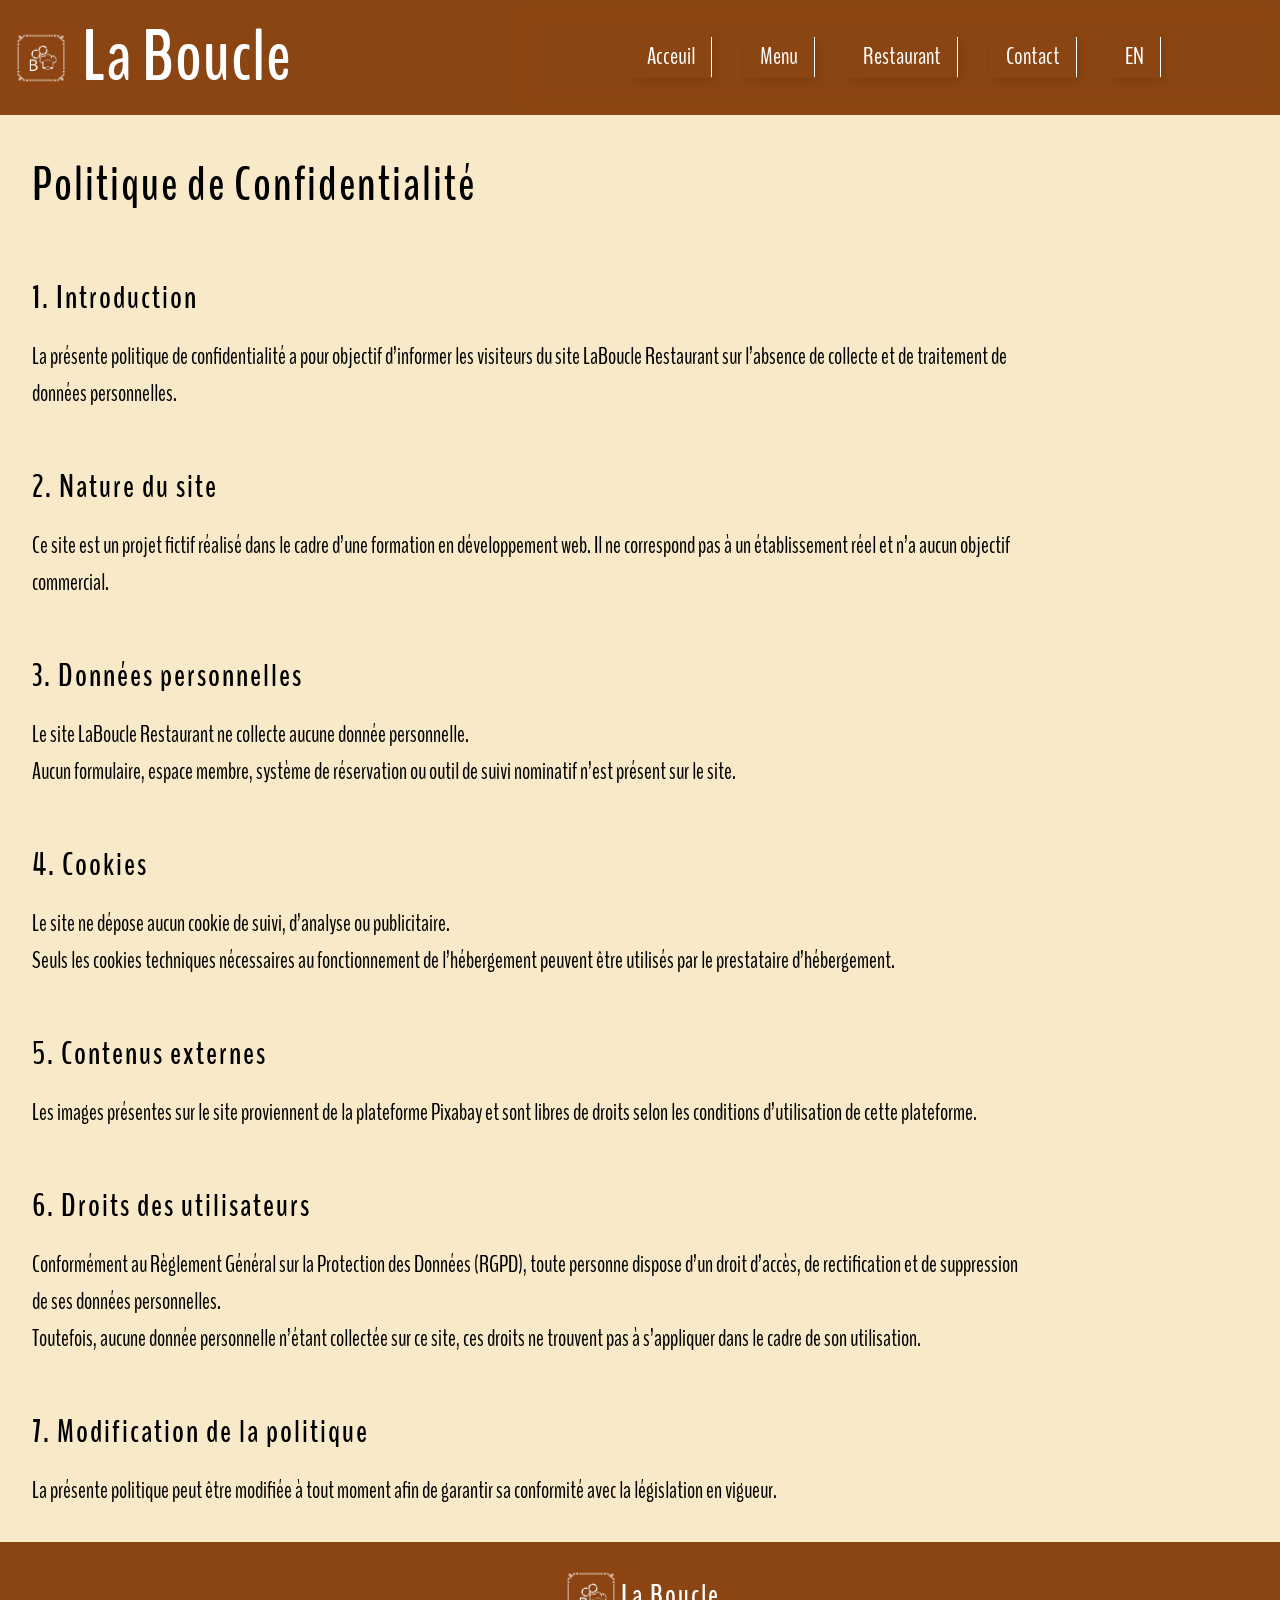
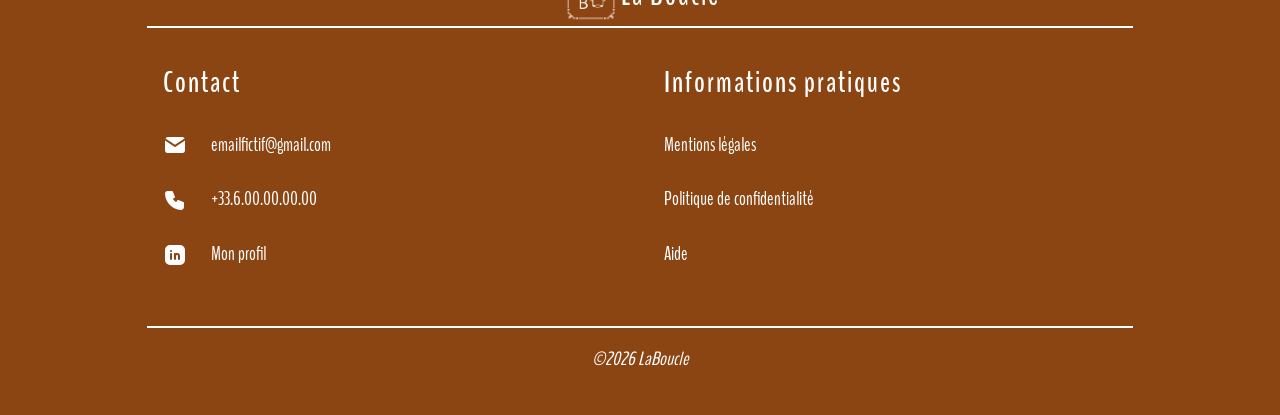
<file: app/pages/FR/politique.html>
<!doctype html>
<html lang="fr">
  <head>
    <meta charset="UTF-8" />
    <meta name="viewport" content="width=device-width, initial-scale=1.0" />
    <title>Politique de confidentialité - LaBoucle Restaurant</title>
    <meta
      name="description"
      content="Politique et confidentialité de LaBoucle Restaurant, projet pédagogique de développement web."
    />
    <meta name="robots" content="noindex" />

    <meta
      property="og:title"
      content="Politique et confidentialité du site fictif LaBoucle Restaurant"
    />
    <meta
      property="og:description"
      content="Politique et confidentialité du site."
    />
    <meta
      property="og:image"
      content="https://shampe74-hue.github.io/la-boucle-restaurant-vitrine/app/public/img/banner.webp"
    />
    <meta
      property="og:url"
      content="https://shampe74-hue.github.io/la-boucle-restaurant-vitrine/app/pages/FR/politique.html"
    />
    <meta property="og:type" content="website" />

    <meta name="twitter:card" content="summary_large_image" />
    <link rel="icon" href="../../public/img/favicon.png" />
    <link
      rel="canonical"
      href="https://shampe74-hue.github.io/la-boucle-restaurant-vitrine/app/pages/FR/politique.html"
    />
    <link rel="preconnect" href="https://fonts.googleapis.com" />
    <link rel="preconnect" href="https://fonts.gstatic.com" crossorigin />
    <link
      href="https://fonts.googleapis.com/css2?family=BenchNine:wght@300;400;700&family=Chela+One&family=Diplomata&family=Ubuntu:ital,wght@0,300;0,400;0,500;0,700;1,300;1,400;1,500;1,700&display=swap"
      rel="stylesheet"
    />

    <link rel="stylesheet" href="../../public/css/main.css" />
  </head>

  <body>
    <header class="header-home">
      <div class="header_top">
        <figure>
          <img
            src="../../public/img/logo.png"
            alt="logo"
            width="60"
            height="60"
          />
        </figure>

        <h1><a href="../../../index.html">La Boucle</a></h1>

        <button class="header-btn">
          <svg
            xmlns="http://www.w3.org/2000/svg"
            width="24"
            height="24"
            viewBox="0 0 24 24"
            fill="none"
            stroke="currentColor"
            stroke-width="2"
            stroke-linecap="round"
            stroke-linejoin="round"
            class="icon icon-tabler icons-tabler-outline icon-tabler-menu-2"
          >
            <path stroke="none" d="M0 0h24v24H0z" fill="none" />
            <path d="M4 6l16 0" />
            <path d="M4 12l16 0" />
            <path d="M4 18l16 0" />
          </svg>
        </button>
      </div>

      <nav aria-label="Naviagation principal">
        <button class="header-close">
          <svg
            xmlns="http://www.w3.org/2000/svg"
            width="24"
            height="24"
            viewBox="0 0 24 24"
            fill="none"
            stroke="currentColor"
            stroke-width="2"
            stroke-linecap="round"
            stroke-linejoin="round"
            class="icon icon-tabler icons-tabler-outline icon-tabler-x"
          >
            <path stroke="none" d="M0 0h24v24H0z" fill="none" />
            <path d="M18 6l-12 12" />
            <path d="M6 6l12 12" />
          </svg>
        </button>
        <ul>
          <li><a href="../../../index.html">Acceuil</a></li>
          <li><a href="menu.html">Menu</a></li>
          <li>
            <a href="restaurant.html">Restaurant</a>
          </li>
          <li><a href="#contact">Contact</a></li>
          <li><a href="../ENG/menu.html">EN</a></li>
        </ul>
      </nav>
    </header>

    <main class="privacy">
      <h2>Politique de Confidentialité</h2>

      <section>
        <h3>1. Introduction</h3>
        <p>
          La présente politique de confidentialité a pour objectif d’informer
          les visiteurs du site LaBoucle Restaurant sur l’absence de collecte et
          de traitement de données personnelles.
        </p>
      </section>

      <section>
        <h3>2. Nature du site</h3>
        <p>
          Ce site est un projet fictif réalisé dans le cadre d’une formation en
          développement web. Il ne correspond pas à un établissement réel et n’a
          aucun objectif commercial.
        </p>
      </section>

      <section>
        <h3>3. Données personnelles</h3>
        <p>
          Le site LaBoucle Restaurant ne collecte aucune donnée personnelle.
        </p>
        <p>
          Aucun formulaire, espace membre, système de réservation ou outil de
          suivi nominatif n’est présent sur le site.
        </p>
      </section>

      <section>
        <h3>4. Cookies</h3>
        <p>
          Le site ne dépose aucun cookie de suivi, d’analyse ou publicitaire.
        </p>
        <p>
          Seuls les cookies techniques nécessaires au fonctionnement de
          l’hébergement peuvent être utilisés par le prestataire d’hébergement.
        </p>
      </section>

      <section>
        <h3>5. Contenus externes</h3>
        <p>
          Les images présentes sur le site proviennent de la plateforme Pixabay
          et sont libres de droits selon les conditions d’utilisation de cette
          plateforme.
        </p>
      </section>

      <section>
        <h3>6. Droits des utilisateurs</h3>
        <p>
          Conformément au Règlement Général sur la Protection des Données
          (RGPD), toute personne dispose d’un droit d’accès, de rectification et
          de suppression de ses données personnelles.
        </p>
        <p>
          Toutefois, aucune donnée personnelle n’étant collectée sur ce site,
          ces droits ne trouvent pas à s’appliquer dans le cadre de son
          utilisation.
        </p>
      </section>

      <section>
        <h3>7. Modification de la politique</h3>
        <p>
          La présente politique peut être modifiée à tout moment afin de
          garantir sa conformité avec la législation en vigueur.
        </p>
      </section>
    </main>
    <footer>
      <div class="footer_conteneur">
        <div class="footer__brand">
          <figure>
            <img
              src="../../public/img/logo.png"
              alt="logo"
              width="60"
              height="60"
            />
          </figure>

          <h4><a href="../../../index.html">La Boucle</a></h4>
        </div>

        <div class="footer__contact">
          <h4 id="contact">Contact</h4>
          <nav aria-label="Navigation secondaire">
            <ul>
              <li>
                <a href="mailto:emailfictif@gmail.com">
                  <svg
                    xmlns="http://www.w3.org/2000/svg"
                    width="24"
                    height="24"
                    viewBox="0 0 24 24"
                    fill="currentColor"
                    class="icon icon-tabler icons-tabler-filled icon-tabler-mail"
                  >
                    <path stroke="none" d="M0 0h24v24H0z" fill="none" />
                    <path
                      d="M22 7.535v9.465a3 3 0 0 1 -2.824 2.995l-.176 .005h-14a3 3 0 0 1 -2.995 -2.824l-.005 -.176v-9.465l9.445 6.297l.116 .066a1 1 0 0 0 .878 0l.116 -.066l9.445 -6.297z"
                    />
                    <path
                      d="M19 4c1.08 0 2.027 .57 2.555 1.427l-9.555 6.37l-9.555 -6.37a2.999 2.999 0 0 1 2.354 -1.42l.201 -.007h14z"
                    />
                  </svg>
                  emailfictif@gmail.com
                </a>
              </li>
              <li>
                <a href="tel:+33600000000"
                  ><svg
                    xmlns="http://www.w3.org/2000/svg"
                    width="24"
                    height="24"
                    viewBox="0 0 24 24"
                    fill="currentColor"
                    class="icon icon-tabler icons-tabler-filled icon-tabler-phone"
                  >
                    <path stroke="none" d="M0 0h24v24H0z" fill="none" />
                    <path
                      d="M9 3a1 1 0 0 1 .877 .519l.051 .11l2 5a1 1 0 0 1 -.313 1.16l-.1 .068l-1.674 1.004l.063 .103a10 10 0 0 0 3.132 3.132l.102 .062l1.005 -1.672a1 1 0 0 1 1.113 -.453l.115 .039l5 2a1 1 0 0 1 .622 .807l.007 .121v4c0 1.657 -1.343 3 -3.06 2.998c-8.579 -.521 -15.418 -7.36 -15.94 -15.998a3 3 0 0 1 2.824 -2.995l.176 -.005h4z"
                    />
                  </svg>
                  +33.6.00.00.00.00
                </a>
              </li>
              <li>
                <a
                  href="https://www.linkedin.com/public-profile/settings?lipi=urn%3Ali%3Apage%3Ad_flagship3_profile_self_edit_contact-info%3B0XQJ9NfuQzCO033v1Vteyw%3D%3D"
                >
                  <svg
                    xmlns="http://www.w3.org/2000/svg"
                    width="24"
                    height="24"
                    viewBox="0 0 24 24"
                    fill="currentColor"
                    class="icon icon-tabler icons-tabler-filled icon-tabler-brand-linkedin"
                  >
                    <path stroke="none" d="M0 0h24v24H0z" fill="none" />
                    <path
                      d="M17 2a5 5 0 0 1 5 5v10a5 5 0 0 1 -5 5h-10a5 5 0 0 1 -5 -5v-10a5 5 0 0 1 5 -5zm-9 8a1 1 0 0 0 -1 1v5a1 1 0 0 0 2 0v-5a1 1 0 0 0 -1 -1m6 0a3 3 0 0 0 -1.168 .236l-.125 .057a1 1 0 0 0 -1.707 .707v5a1 1 0 0 0 2 0v-3a1 1 0 0 1 2 0v3a1 1 0 0 0 2 0v-3a3 3 0 0 0 -3 -3m-6 -3a1 1 0 0 0 -.993 .883l-.007 .127a1 1 0 0 0 1.993 .117l.007 -.127a1 1 0 0 0 -1 -1"
                    />
                  </svg>
                  Mon profil
                </a>
              </li>
            </ul>
          </nav>
        </div>

        <div class="footer__info">
          <h4>Informations pratiques</h4>
          <nav aria-label="footer-secondaire">
            <ul>
              <li><a href="mention-legale.html">Mentions légales</a></li>
              <li><a href="#">Politique de confidentialité</a></li>
              <li><a href="aide.html">Aide</a></li>
            </ul>
          </nav>
        </div>

        <span><em>&copy;2026 LaBoucle</em></span>
      </div>
    </footer>
  </body>
</html>
</file>
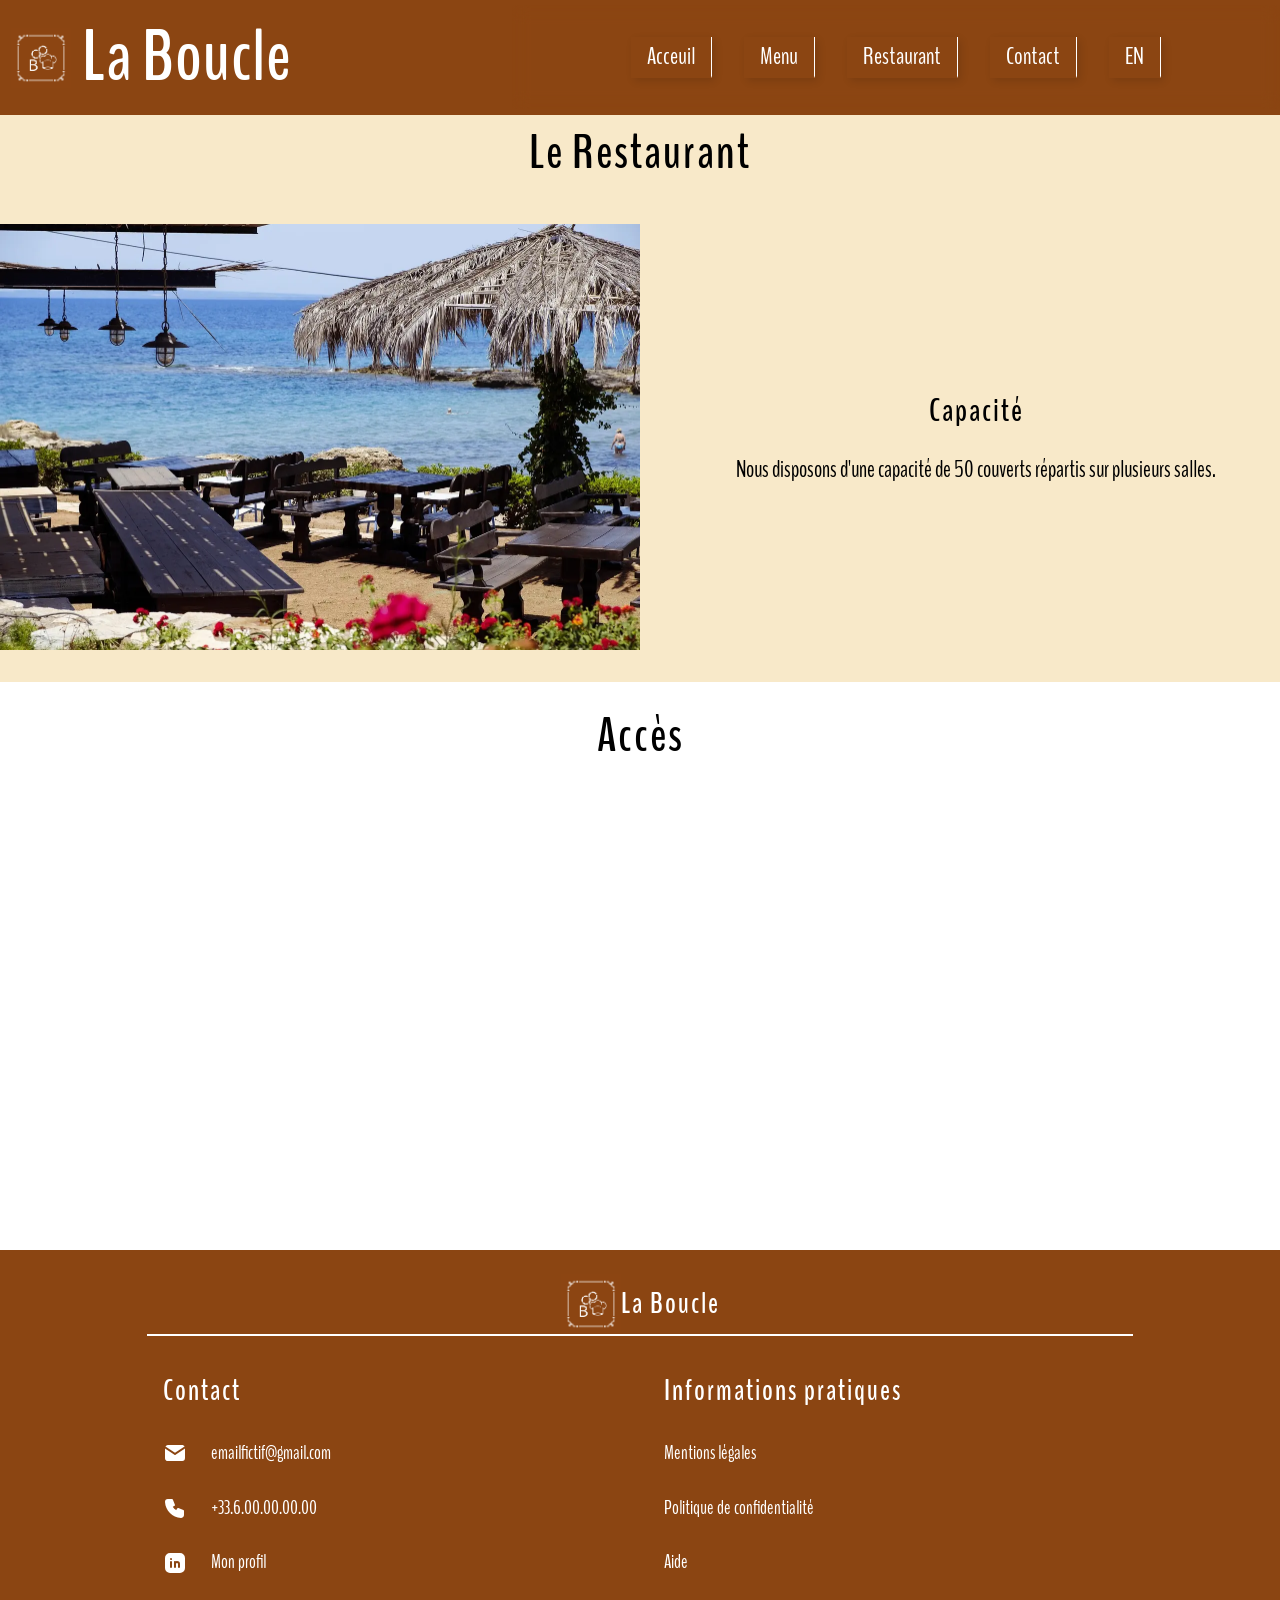
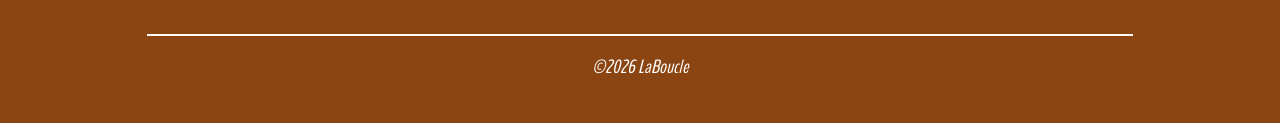
<file: app/pages/FR/restaurant.html>
<!doctype html>
<html lang="fr">
  <head>
    <meta charset="UTF-8" />
    <meta name="viewport" content="width=device-width, initial-scale=1.0" />
    <meta
      name="description"
      content="La Boucle est un restaurant français fictif situé à Genève. Ce site vitrine a été conçu pour présenter mes compétences en développement web et SEO local."
    />
    <meta name="robots" content="index, follow" />

    <meta
      property="og:title"
      content="Restaurant français à Genève | La Boucle"
    />
    <meta
      property="og:description"
      content="Découvrez le restaurant français La Boucle à Genève. Un projet fictif servant de vitrine à mes compétences de développeur web."
    />
    <meta
      property="og:image"
      content="https://shampe74-hue.github.io/la-boucle-restaurant-vitrine/app/public/img/banner.webp"
    />
    <meta
      property="og:url"
      content="https://shampe74-hue.github.io/la-boucle-restaurant-vitrine/app/pages/FR/restaurant.html"
    />

    <meta name="twiter:card" content="summary_large_image" />
    <link
      rel="shortcut icon"
      href="../../public/img/favicon.png"
      type="image/x-icon"
    />
    <link
      rel="canonical"
      href="https://shampe74-hue.github.io/la-boucle-restaurant-vitrine/app/pages/FR/restaurant.html"
    />
    <link rel="preconnect" href="https://fonts.googleapis.com" />
    <link rel="preconnect" href="https://fonts.gstatic.com" crossorigin />
    <link
      href="https://fonts.googleapis.com/css2?family=BenchNine:wght@300;400;700&family=Chela+One&family=Diplomata&family=Ubuntu:ital,wght@0,300;0,400;0,500;0,700;1,300;1,400;1,500;1,700&display=swap"
      rel="stylesheet"
    />

    <link rel="stylesheet" href="../../public/css/main.css" />
    <title>Le restaurant français La Boucle à Genève</title>
  </head>
  <body>
    <header class="header-home">
      <div class="header_top">
        <figure>
          <img
            src="../../public/img/logo.png"
            alt="logo"
            width="60"
            height="60"
          />
        </figure>

        <h1><a href="../../../index.html">La Boucle</a></h1>

        <button class="header-btn" aria-label="Ouvrir menu">
          <svg
            xmlns="http://www.w3.org/2000/svg"
            width="24"
            height="24"
            viewBox="0 0 24 24"
            fill="none"
            stroke="currentColor"
            stroke-width="2"
            stroke-linecap="round"
            stroke-linejoin="round"
            class="icon icon-tabler icons-tabler-outline icon-tabler-menu-2"
          >
            <path stroke="none" d="M0 0h24v24H0z" fill="none" />
            <path d="M4 6l16 0" />
            <path d="M4 12l16 0" />
            <path d="M4 18l16 0" />
          </svg>
        </button>
      </div>

      <nav aria-label="Navigation principal">
        <button class="header-close" aria-label="fermeture menu">
          <svg
            xmlns="http://www.w3.org/2000/svg"
            width="24"
            height="24"
            viewBox="0 0 24 24"
            fill="none"
            stroke="currentColor"
            stroke-width="2"
            stroke-linecap="round"
            stroke-linejoin="round"
            class="icon icon-tabler icons-tabler-outline icon-tabler-x"
          >
            <path stroke="none" d="M0 0h24v24H0z" fill="none" />
            <path d="M18 6l-12 12" />
            <path d="M6 6l12 12" />
          </svg>
        </button>
        <ul>
          <li><a href="../../../index.html">Acceuil</a></li>
          <li><a href="menu.html">Menu</a></li>
          <li><a href="restaurant.html">Restaurant</a></li>
          <li><a href="#contact">Contact</a></li>
          <li><a href="../ENG/restaurant.html">EN</a></li>
        </ul>
      </nav>
    </header>

    <main class="main_p_restaurant">
      <section class="photo">
        <h2>Le Restaurant</h2>
        <figure class="photo_diapo">
          <picture>
            <source
              srcset="./../public/img/salle-lg.webp"
              media="max-width:(600px)"
              type="image/webp"
            />
            <source srcset="../../public/img/salle-lg.webp" type="image/webp" />
            <img
              src="../../public/img/salle-lg.webp"
              alt="terrasse restaurant"
              loading="lazy"
            />
          </picture>
        </figure>

        <div class="card">
          <h3 class="card__title">Capacité</h3>
          <p>
            Nous disposons d'une capacité de 50 couverts répartis sur plusieurs
            salles.
          </p>
        </div>
      </section>

      <section class="loc">
        <h2>Accès</h2>
        <div class="loc_map">
          <iframe
            src="https://www.google.com/maps/embed?pb=!1m18!1m12!1m3!1d2760.828191896566!2d6.170936911910701!3d46.21387268298757!2m3!1f0!2f0!3f0!3m2!1i1024!2i768!4f13.1!3m3!1m2!1s0x478c6542e12db5dd%3A0xf72092492130985b!2sRpe%20de%20Cologny%207%2C%201223%20Cologny%2C%20Suisse!5e0!3m2!1sfr!2sfr!4v1772652848961!5m2!1sfr!2sfr"
            width="600"
            height="450"
            style="border: 0"
            allowfullscreen=""
            loading="lazy"
            referrerpolicy="no-referrer-when-downgrade"
          ></iframe>
        </div>
      </section>
    </main>

    <footer>
      <div class="footer_conteneur">
        <div class="footer__brand">
          <figure>
            <img
              src="../../public/img/logo.png"
              alt="logo"
              width="60"
              height="60"
            />
          </figure>

          <h4><a href="../../../index.html">La Boucle</a></h4>
        </div>

        <div class="footer__contact">
          <h4 id="contact">Contact</h4>
          <nav aria-label="Navigation secondaire">
            <ul>
              <li>
                <a href="mailto:emailfictif@gmail.com">
                  <svg
                    xmlns="http://www.w3.org/2000/svg"
                    width="24"
                    height="24"
                    viewBox="0 0 24 24"
                    fill="currentColor"
                    class="icon icon-tabler icons-tabler-filled icon-tabler-mail"
                  >
                    <path stroke="none" d="M0 0h24v24H0z" fill="none" />
                    <path
                      d="M22 7.535v9.465a3 3 0 0 1 -2.824 2.995l-.176 .005h-14a3 3 0 0 1 -2.995 -2.824l-.005 -.176v-9.465l9.445 6.297l.116 .066a1 1 0 0 0 .878 0l.116 -.066l9.445 -6.297z"
                    />
                    <path
                      d="M19 4c1.08 0 2.027 .57 2.555 1.427l-9.555 6.37l-9.555 -6.37a2.999 2.999 0 0 1 2.354 -1.42l.201 -.007h14z"
                    />
                  </svg>
                  emailfictif@gmail.com
                </a>
              </li>
              <li>
                <a href="tel:+33600000000"
                  ><svg
                    xmlns="http://www.w3.org/2000/svg"
                    width="24"
                    height="24"
                    viewBox="0 0 24 24"
                    fill="currentColor"
                    class="icon icon-tabler icons-tabler-filled icon-tabler-phone"
                  >
                    <path stroke="none" d="M0 0h24v24H0z" fill="none" />
                    <path
                      d="M9 3a1 1 0 0 1 .877 .519l.051 .11l2 5a1 1 0 0 1 -.313 1.16l-.1 .068l-1.674 1.004l.063 .103a10 10 0 0 0 3.132 3.132l.102 .062l1.005 -1.672a1 1 0 0 1 1.113 -.453l.115 .039l5 2a1 1 0 0 1 .622 .807l.007 .121v4c0 1.657 -1.343 3 -3.06 2.998c-8.579 -.521 -15.418 -7.36 -15.94 -15.998a3 3 0 0 1 2.824 -2.995l.176 -.005h4z"
                    />
                  </svg>
                  +33.6.00.00.00.00
                </a>
              </li>
              <li>
                <a
                  href="https://www.linkedin.com/public-profile/settings?lipi=urn%3Ali%3Apage%3Ad_flagship3_profile_self_edit_contact-info%3B0XQJ9NfuQzCO033v1Vteyw%3D%3D"
                >
                  <svg
                    xmlns="http://www.w3.org/2000/svg"
                    width="24"
                    height="24"
                    viewBox="0 0 24 24"
                    fill="currentColor"
                    class="icon icon-tabler icons-tabler-filled icon-tabler-brand-linkedin"
                  >
                    <path stroke="none" d="M0 0h24v24H0z" fill="none" />
                    <path
                      d="M17 2a5 5 0 0 1 5 5v10a5 5 0 0 1 -5 5h-10a5 5 0 0 1 -5 -5v-10a5 5 0 0 1 5 -5zm-9 8a1 1 0 0 0 -1 1v5a1 1 0 0 0 2 0v-5a1 1 0 0 0 -1 -1m6 0a3 3 0 0 0 -1.168 .236l-.125 .057a1 1 0 0 0 -1.707 .707v5a1 1 0 0 0 2 0v-3a1 1 0 0 1 2 0v3a1 1 0 0 0 2 0v-3a3 3 0 0 0 -3 -3m-6 -3a1 1 0 0 0 -.993 .883l-.007 .127a1 1 0 0 0 1.993 .117l.007 -.127a1 1 0 0 0 -1 -1"
                    />
                  </svg>
                  Mon profil
                </a>
              </li>
            </ul>
          </nav>
        </div>

        <div class="footer__info">
          <h4>Informations pratiques</h4>
          <nav aria-label="Navigation secondaire">
            <ul>
              <li><a href="mention-legale.html">Mentions légales</a></li>
              <li><a href="politique.html">Politique de confidentialité</a></li>
              <li><a href="aide.html">Aide</a></li>
            </ul>
          </nav>
        </div>

        <span><em>&copy;2026 LaBoucle</em></span>
      </div>
    </footer>
    <script src="../../public/js/script.js"></script>
  </body>
</html>
</file>
<file: app/public/css/main.css>
*,
*::before,
*::after {
  box-sizing: border-box;
  margin: 0;
  padding: 0;
}

html {
  font-size: 16px;
  scroll-behavior: smooth;
}

body {
  line-height: 1.6;
  background-color: #f8e9c9;
}

ul,
ol {
  list-style: none;
}

a {
  text-decoration: none;
  color: inherit;
}
a:visited {
  color: beige;
}
a:hover {
  color: black;
}
a:focus {
  color: red;
}

img,
picture,
svg {
  display: block;
  max-width: 100%;
}

button {
  font: inherit;
}

body {
  font-size: 16px;
  line-height: 1.6;
  font-family: "BenchNine", system-ui, -apple-system, BlinkMacSystemFont, "Segoe UI", Roboto, Oxygen, Ubuntu, Cantarell, "Open Sans", "Helvetica Neue", sans-serif;
}

h1 {
  font-size: clamp(3.5rem, 7vw, 4.5rem);
  letter-spacing: 1px;
  text-align: center;
}

h2 {
  font-size: clamp(2rem, 4vw, 3rem);
  letter-spacing: 2px;
}

h3 {
  font-size: clamp(1.5rem, 3vw, 2rem);
  letter-spacing: 2px;
  margin-bottom: 1rem;
}

h4 {
  font-size: clamp(1.2rem, 2.5vw, 1.8rem);
  letter-spacing: 2px;
}

header li {
  font-size: clamp(1.1rem, 2vw, 1.5rem);
}

p,
main li,
footer li {
  font-size: clamp(1rem, 1.8vw, 1.5rem);
  max-width: 100ch;
}

.header-home {
  position: relative;
  background-color: #8b4512;
  color: white;
  display: flex;
  flex-direction: column;
  justify-content: space-between;
  align-items: stretch;
}
.header-home nav {
  display: flex;
  flex-direction: column;
  justify-content: center;
  align-items: center;
  position: fixed;
  z-index: 1000;
  left: 0;
  top: 0;
  right: 0;
  height: 100dvh;
  width: 100%;
  pointer-events: none;
  background: rgba(235, 139, 70, 0.7);
  backdrop-filter: blur(8px);
  overflow: hidden;
  opacity: 0;
  transform: translateY(-100px);
  transition: opacity 0.2s ease, transform 0.2s ease;
}
.header-home nav.open {
  opacity: 1;
  transform: translateY(0);
  pointer-events: auto;
}
.header-home nav ul {
  display: flex;
  flex-direction: column;
  justify-content: center;
  align-items: center;
  text-align: center;
  padding: 1rem 0;
}
.header-home nav ul li {
  font-size: clamp(1.2rem, 2vw, 1.5rem);
  width: auto;
  margin: 1rem 0;
  color: white;
  border-bottom: 2px solid #8b4512;
  transition: transform 0.2s ease;
}
.header-home nav ul li:hover {
  transform: scale(1.1);
}

.header-close {
  border: none;
  background: inherit;
  position: absolute;
  top: 2px;
  right: 2px;
}

.header_top {
  display: flex;
  flex-direction: row;
  justify-content: space-evenly;
  align-items: center;
  flex: 0 0 100%;
}
.header_top figure {
  margin-inline: 0.7rem;
  border: none;
}
.header_top button {
  border: none;
  background: inherit;
  color: white;
}

.banner {
  flex-basis: 100%;
  min-height: 80dvh;
  display: flex;
  flex-direction: column;
  justify-content: center;
  align-items: center;
  gap: 2rem;
  text-align: center;
  border-top: 3px solid white;
  background-image: url("../img/banner.webp");
  background-size: cover;
  background-position: center;
}
.banner p {
  padding: 1rem;
}
.banner a {
  font-size: clamp(1rem, 1.8vw, 1.5rem);
  background-color: #eb8b46;
  padding: 1rem;
  margin: 1rem 0;
  border: none;
  border-radius: 1rem;
  transition: transform 0.2s ease, border 0.2s ease;
}
.banner a:hover {
  transform: scale(1.1);
  border: 1px solid white;
  color: black;
}

@media (min-width: 1024px) {
  .header-home {
    display: flex;
    flex-direction: row;
    justify-content: flex-start;
    align-items: center;
    flex-wrap: wrap;
  }
  .header-home nav {
    flex: 1 0 40%;
    position: static;
    opacity: 1;
    transform: none;
    pointer-events: auto;
    overflow: visible;
    background: none;
    width: auto;
    height: auto;
  }
  .header-home nav ul {
    display: flex;
    flex-direction: row;
    justify-content: space-between;
    align-items: center;
    padding-inline: 1rem;
    flex: 1;
  }
  .header-home nav ul li {
    border-right: 1px solid white;
    padding-inline: 1rem;
    box-shadow: 3px 3px 8px rgba(0, 0, 0, 0.12);
    margin-inline: 1rem;
  }
  .header_top {
    flex: 0 0 40%;
    display: flex;
    flex-direction: row;
    justify-content: flex-start;
    align-items: center;
  }
  button {
    display: none;
  }
}
footer {
  background-color: #8b4512;
  color: white;
  display: flex;
  flex-direction: column;
  justify-content: center;
  align-items: stretch;
  gap: 3rem;
  padding: 1.5rem;
}
footer li {
  font-size: clamp(1rem, 2vw, 1.2rem);
  width: fit-content;
  margin: 1.5rem 0;
  transition: 0.2;
}
footer li:hover {
  transform: scale(1.2);
}
footer li a {
  display: flex;
  flex-direction: row;
  justify-content: flex-start;
  align-items: center;
  gap: 1.5rem;
}
footer .footer__brand {
  display: flex;
  flex-direction: row;
  justify-content: space-evenly;
  align-items: center;
  border-bottom: 2px solid white;
}
footer .footer__contact {
  padding: 1rem;
}
footer .footer__info {
  padding: 1rem;
}
footer span {
  text-align: center;
  border-top: 2px solid white;
  padding: 1rem;
  display: block;
  font-size: clamp(1rem, 2vw, 1.2rem);
}

@media (min-width: 768px) {
  .footer_conteneur {
    max-width: 1000px;
    width: 80%;
    margin-inline: auto;
    display: grid;
    grid-template-columns: repeat(2, 1fr);
    grid-template-rows: auto;
    gap: 1rem;
    grid-template-areas: "brand brand" "contact info" "copy copy";
  }
  .footer_conteneur .footer__brand {
    display: flex;
    flex-direction: row;
    justify-content: center;
    align-items: center;
    grid-area: brand;
    text-align: center;
  }
  .footer_conteneur .footer__contact {
    grid-area: contact;
  }
  .footer_conteneur .footer__info {
    grid-area: info;
  }
  .footer_conteneur span {
    grid-area: copy;
    text-align: center;
  }
}
.home_main {
  display: flex;
  flex-direction: column;
  justify-content: space-between;
  align-items: stretch;
  gap: 2rem;
  max-width: 1800px;
  margin: 0 auto;
}

.home_section {
  text-align: center;
  display: flex;
  flex-direction: column;
  justify-content: flex-start;
  align-items: stretch;
  gap: 1rem;
  border-radius: 1rem;
  width: 80%;
  margin: 2rem auto;
}
.home_section figure {
  width: 100%;
}
.home_section figure picture > img {
  width: 100%;
  height: auto;
}

.white {
  background-color: white;
}

.home-horaire {
  display: flex;
  flex-direction: column;
  justify-content: flex-start;
  align-items: stretch;
  width: 70%;
  margin: 2rem auto;
  padding: 0.5rem;
  border-radius: 1rem;
  box-shadow: 2px 10px 30px rgba(0, 0, 0, 0.12);
  transition: 0.2s ease;
}
.home-horaire:hover {
  transform: translateY(-10px);
}
.home-horaire h3 {
  text-align: center;
}
.home-horaire table {
  border-collapse: collapse;
  text-align: center;
}
.home-horaire table thead {
  font-size: clamp(1.3rem, 2vw, 1.5rem);
}
.home-horaire table tbody {
  border-top: 1px solid #8b4512;
}
.home-horaire table tbody tr:nth-child(even) {
  background-color: #eb8b46;
}
.home-horaire table td {
  padding: 0.5rem;
}

@media (min-width: 768px) {
  .home_section {
    display: flex;
    flex-wrap: wrap;
    display: flex;
    flex-direction: row;
    justify-content: space-between;
    align-items: center;
    gap: 2rem;
  }
  .home_section h3 {
    flex: 1 0 100%;
  }
  .home_section p {
    flex: 1 1 40%;
  }
  .home_section figure {
    flex: 0 0 40%;
  }
  .home_section figure picture > img {
    width: 100%;
    margin: 0 auto;
  }
  .home-horaire {
    width: 40%;
  }
}
.main_menu {
  display: flex;
  flex-direction: column;
  justify-content: flex-start;
  align-items: stretch;
  max-width: 1800px;
  margin: 0 auto;
}
.main_menu section {
  padding: 4rem 0.5rem;
  padding-top: 0;
  display: flex;
  flex-direction: column;
  justify-content: flex-start;
  align-items: stretch;
  gap: 2rem;
  background: rgba(235, 139, 70, 0.2);
}
.main_menu section:nth-child(even) {
  background: rgba(255, 255, 255, 0.2);
}
.main_menu section figure {
  flex: 1 0;
  width: 100%;
  height: 100%;
}
.main_menu section figure picture > img {
  width: 100%;
  height: 100%;
  border-radius: 2rem;
}

.btn-nav-second {
  display: flex;
  flex-direction: row;
  justify-content: flex-start;
  align-items: flex-start;
  width: 30%;
  border: none;
  padding: 0.5rem;
  background-color: #eb8b46;
  gap: 0.5rem;
}

aside {
  background-color: #eb8b46;
  color: white;
  opacity: 0;
  max-height: 0;
  overflow: hidden;
  pointer-events: none;
  transform: translateY(-50px);
  transition: opacity 0.4s ease, max-height 0.4s ease, transform 0.4s ease;
}
aside.open_side {
  opacity: 1;
  max-height: 100dvh;
  transform: translateY(0);
  pointer-events: auto;
  overflow: visible;
}
aside ul {
  display: flex;
  flex-direction: column;
  justify-content: center;
  align-items: center;
}
aside ul li {
  margin-bottom: 2rem;
  padding: 0.5rem;
}
aside ul li a {
  display: block;
}

@media (min-width: 768px) {
  .main_menu section {
    display: flex;
    flex-direction: row;
    justify-content: flex-start;
    align-items: flex-start;
    flex-wrap: wrap;
  }
  .main_menu section h3 {
    flex: 0 0 100%;
  }
  .main_menu section ul {
    flex: 0 1 40%;
    text-align: center;
    align-self: center;
  }
  .main_menu section figure {
    flex: 1 0 40%;
    width: 100%;
    height: 100%;
  }
  .main_menu section figure picture > img {
    width: 80%;
    margin: 0 auto;
    height: auto;
  }
  .btn-nav-second {
    display: none;
  }
  aside {
    opacity: 1;
    max-height: 70px;
    overflow: visible;
    pointer-events: auto;
    transform: translateY(0);
    transition: none;
    transform: translateY(0);
    pointer-events: auto;
    overflow: visible;
  }
  aside ul {
    display: flex;
    flex-direction: row;
    justify-content: center;
    align-items: flex-start;
  }
  aside ul li {
    margin: 0 2rem;
    padding: 0.5rem;
    transition: transform 0.2s ease;
  }
  aside ul li:hover {
    transform: scale(1.1);
  }
  aside ul li a {
    display: block;
  }
}
.main_p_restaurant {
  max-width: 1800px;
  margin: 0 auto;
}

.photo {
  min-height: 50dvh;
  gap: 2rem;
  margin-bottom: 2rem;
  display: flex;
  flex-direction: column;
  justify-content: flex-start;
  align-items: center;
}
.photo h2 {
  text-align: center;
}

.photo_diapo img {
  width: 100%;
}

.card {
  width: 70%;
  margin: 0 auto;
  text-align: center;
  padding: 2rem;
}

.loc {
  display: flex;
  flex-direction: column;
  justify-content: center;
  align-items: center;
  background-color: white;
  padding: 1rem;
}
.loc .loc_map {
  width: 95%;
  margin: 0 auto;
}
.loc .loc_map iframe {
  width: 100%;
  object-fit: cover;
}

@media (min-width: 768px) {
  .photo {
    display: flex;
    flex-direction: row;
    justify-content: flex-start;
    align-items: flex-start;
    flex-wrap: wrap;
  }
  .photo h2 {
    flex: 0 0 100%;
  }
  .photo_diapo {
    flex: 0 0 50%;
  }
  .card {
    flex: 1 0 40%;
    margin: auto 0;
  }
}
.privacy,
.help,
.legal {
  display: flex;
  flex-direction: column;
  justify-content: flex-start;
  align-items: stretch;
  max-width: 1800px;
  width: 95%;
  margin: 2rem auto;
  gap: 3rem;
}

/*# sourceMappingURL=main.css.map */
</file>
